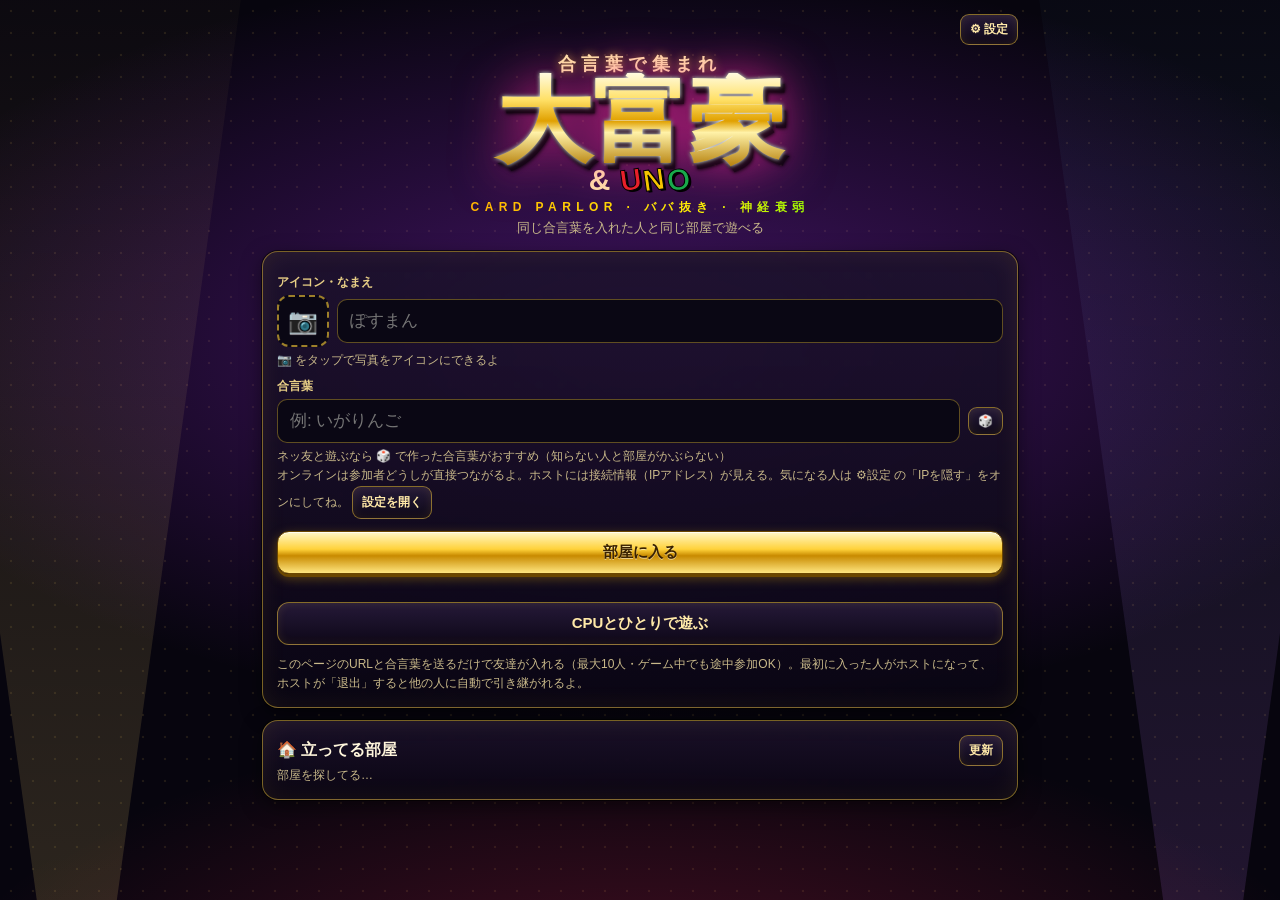
<file: daifugo/index.html>
<!DOCTYPE html>
<html lang="ja">
<head>
<meta charset="utf-8">
<meta http-equiv="Content-Security-Policy" content="default-src 'self'; script-src 'self'; style-src 'self' 'unsafe-inline'; img-src 'self' data: blob:; connect-src 'self' https://0.peerjs.com wss://0.peerjs.com; worker-src 'self'; manifest-src 'self'; object-src 'none'; base-uri 'none'; form-action 'none'">
<meta name="viewport" content="width=device-width, initial-scale=1, viewport-fit=cover">
<meta name="referrer" content="no-referrer">
<title>合言葉大富豪</title>
<meta name="description" content="合言葉で友達と遊べるブラウザ大富豪。UNO・ババ抜き・神経衰弱もあるよ。CPUとひとりでも、オンラインで最大みんなでも。">
<meta name="theme-color" content="#07050e">
<meta name="color-scheme" content="dark">
<meta property="og:type" content="website">
<meta property="og:site_name" content="合言葉大富豪">
<meta property="og:title" content="合言葉大富豪">
<meta property="og:description" content="合言葉で友達と遊べるブラウザ大富豪。UNO・ババ抜き・神経衰弱もあるよ。CPUとひとりでも、オンラインで最大みんなでも。">
<meta property="og:locale" content="ja_JP">
<meta property="og:url" content="https://posmanzzz.github.io/-tekitou/daifugo/">
<meta property="og:image" content="https://posmanzzz.github.io/-tekitou/daifugo/icons/icon-512.png">
<meta name="mobile-web-app-capable" content="yes">
<meta name="apple-mobile-web-app-capable" content="yes">
<meta name="apple-mobile-web-app-status-bar-style" content="black">
<meta name="apple-mobile-web-app-title" content="大富豪">
<link rel="manifest" href="manifest.webmanifest">
<link rel="icon" type="image/png" sizes="32x32" href="icons/favicon-32.png">
<link rel="icon" type="image/png" sizes="192x192" href="icons/icon-192.png">
<link rel="apple-touch-icon" href="icons/apple-touch-icon.png">
<link rel="stylesheet" href="app.css?v=3bffc000dcd5">
</head>
<body>
<div id="spots"><i></i><i></i></div>
<div id="app"></div>
<div id="fx"></div>
<div class="toast" id="toast" role="status" aria-live="polite"></div>
<div class="netbar" id="netbar" role="status" aria-live="polite" hidden></div>
<div class="chat" id="chat" role="dialog" aria-label="チャット" hidden><div class="inner">
  <div class="row"><b class="grow">💬 チャット</b><button class="small ghost" id="chatClose">閉じる</button></div>
  <div class="msgs" id="msgs"></div>
  <div class="stamps" id="stamps"></div>
  <form id="chatForm" class="row" autocomplete="off"><input id="chatIn" class="grow" maxlength="80" placeholder="メッセージ" aria-label="メッセージ" style="width:auto"><button aria-label="送信">送信</button></form>
</div></div>
<noscript><div style="padding:24px;color:#f5c542;font-family:serif">JavaScriptを有効にしてね。</div></noscript>
<script src="peerjs.min.js?v=3bffc000dcd5"></script>
<script src="app.js?v=3bffc000dcd5"></script>
<script src="pwa.js?v=3bffc000dcd5"></script>
</body>
</html>
</file>
<file: daifugo/app.css>
:root{--ink:#f6f2e6;--muted:#cfe0d2;--accent:#f5c542;--red:#d23b3b;--wood1:#8a4b1d;--wood2:#5a2e0e;--feltA:#4fae2c;--feltB:#1f6b1a;--feltC:#0f4610;--line:rgba(255,255,255,.18)}
*{box-sizing:border-box}
html,body{margin:0;height:100%;color:var(--ink);font-family:-apple-system,"Hiragino Sans","Noto Sans JP",sans-serif;-webkit-tap-highlight-color:transparent;overscroll-behavior:none}
body{background:radial-gradient(ellipse at 50% 55%,var(--feltA) 0%,var(--feltB) 55%,var(--feltC) 100%);background-attachment:fixed;transition:filter .6s}
body.revmode{--feltA:#b03a6a;--feltB:#6a1a40;--feltC:#2e0a1c;--accent:#ffd36e}
#app{max-width:560px;margin:0 auto;min-height:100%}
.page{padding:14px 12px 28px}
h1{font-size:22px;margin:6px 0 2px;letter-spacing:.05em;text-shadow:0 2px 0 rgba(0,0,0,.3)}
.sub{color:var(--muted);font-size:13px;margin-bottom:14px}
.panel{background:rgba(0,0,0,.25);border:2px solid rgba(245,197,66,.35);border-radius:14px;padding:14px;margin-bottom:12px;backdrop-filter:blur(2px)}
label{display:block;font-size:12px;color:var(--muted);margin:8px 0 4px}
input{width:100%;font-size:17px;padding:11px 12px;border-radius:10px;border:1px solid var(--line);background:rgba(0,0,0,.35);color:var(--ink);outline:none}
input:focus{border-color:var(--accent)}
button{font:inherit;font-size:15px;font-weight:700;border:0;border-radius:12px;padding:11px 14px;cursor:pointer;color:#3a2600;background:linear-gradient(#ffe08a,#f5b52e);box-shadow:0 3px 0 #a86f0c,0 4px 8px rgba(0,0,0,.3);transition:transform .08s}
button:active{transform:translateY(2px);box-shadow:0 1px 0 #a86f0c}
button.ghost{background:rgba(0,0,0,.25);color:var(--ink);border:1px solid var(--line);box-shadow:none}
button.small{font-size:12px;padding:6px 9px;border-radius:9px}
button.round{width:42px;height:42px;padding:0;border-radius:50%;font-size:18px;background:radial-gradient(circle at 35% 30%,#ffd76a,#e08a12);border:2px solid #7a3e08}
button:disabled{opacity:.4;cursor:default;transform:none}
.row{display:flex;gap:8px;align-items:center;flex-wrap:wrap}
.grow{flex:1}
.btnrow{display:flex;gap:8px;margin-top:12px}
.btnrow button{flex:1}
.err{color:#ffc4c4;font-size:13px;min-height:18px;margin-top:6px}
.note{color:var(--muted);font-size:12px;line-height:1.6}
.players{display:grid;grid-template-columns:repeat(auto-fill,minmax(120px,1fr));gap:6px}
.pl{background:rgba(0,0,0,.25);border:1px solid var(--line);border-radius:10px;padding:7px 9px;font-size:13px}
.pl.me{border-color:var(--accent)}
.pl .nm{font-weight:700;white-space:nowrap;overflow:hidden;text-overflow:ellipsis}
.pl .meta{color:var(--muted);font-size:11px;margin-top:3px}
.badge{display:inline-block;font-size:10px;padding:1px 6px;border-radius:99px;background:rgba(255,255,255,.18);margin-left:4px;vertical-align:middle;font-weight:700}
.badge.gold{background:var(--accent);color:#3a2600}
.badge.bad{background:#7a2b2b}
.code{font-size:20px;font-weight:800;letter-spacing:.08em;color:var(--accent);word-break:break-all}
.rank li{margin:8px 0;font-size:16px}
.hint{font-size:12px;color:#fff;text-align:center;min-height:16px;text-shadow:0 1px 2px #000}
.rules{display:grid;grid-template-columns:1fr 1fr;gap:6px}
.rule{display:flex;flex-direction:column;align-items:flex-start;text-align:left;background:rgba(0,0,0,.3);color:var(--ink);border:1px solid var(--line);box-shadow:none;font-size:13px;padding:8px 10px}
.rule small{font-weight:400;color:var(--muted);font-size:10px;margin-top:2px;line-height:1.3}
.rule.on{background:rgba(245,197,66,.22);border-color:var(--accent)}
.rule.on b::before{content:"✓ ";color:var(--accent)}
.rule:disabled{opacity:1}
.seg{display:flex;gap:4px;margin-top:6px}
.seg button{flex:1;font-size:13px;padding:7px}
.seg button:not(.on){background:rgba(0,0,0,.3);color:var(--ink);border:1px solid var(--line);box-shadow:none}
.toast{position:fixed;left:50%;bottom:26px;transform:translateX(-50%);background:#000d;color:#fff;padding:9px 14px;border-radius:10px;font-size:13px;opacity:0;transition:opacity .2s;pointer-events:none;z-index:30;max-width:90vw}
.toast.on{opacity:1}

/* ===== 卓 ===== */
.table{position:relative;height:100vh;height:100dvh;overflow:hidden;max-width:560px;margin:0 auto}
.tbar{position:absolute;left:10px;right:10px;top:10px;display:flex;gap:8px;align-items:flex-start;z-index:5}
.ticker{flex:1;background:rgba(0,0,0,.4);border:2px solid #c99a2e;border-radius:12px;padding:6px 10px;font-size:12px;line-height:1.5;min-height:44px;overflow:hidden}
.ticker div{white-space:nowrap;overflow:hidden;text-overflow:ellipsis}
.ticker div:last-child{font-size:14px;font-weight:700}
.ticker .rd{color:var(--accent);font-size:10px;font-weight:700}
.seat{position:absolute;transform:translate(-50%,0);width:86px;display:flex;flex-direction:column;align-items:center;z-index:2}
.plate{max-width:96px;min-width:70px;padding:3px 8px;border-radius:7px;text-align:center;font-weight:800;font-size:13px;white-space:nowrap;overflow:hidden;text-overflow:ellipsis;background:linear-gradient(#a85d24,var(--wood2));border:2px solid #3b1c06;box-shadow:inset 0 1px 0 rgba(255,255,255,.3),0 2px 4px rgba(0,0,0,.4);position:relative;z-index:3}
.avawrap{position:relative;width:62px;height:62px;margin-top:-2px}
.ava{position:relative;z-index:2;width:62px;height:62px;border-radius:6px;border:3px solid #6b3612;outline:2px solid #e9c27a;display:flex;align-items:center;justify-content:center;font-size:28px;font-weight:900;color:#fff;text-shadow:0 2px 3px rgba(0,0,0,.4)}
.fan{position:absolute;left:50%;bottom:4px;width:0;height:0;z-index:1}
.bk{position:absolute;left:-12px;bottom:0;width:24px;height:34px;border-radius:3px;border:1.5px solid #fff;background:repeating-linear-gradient(45deg,#2b55b8 0 3px,#4a78d8 3px 6px);transform-origin:50% 140%;box-shadow:0 1px 2px rgba(0,0,0,.4)}
.sstat{margin-top:4px;font-size:11px;font-weight:800;padding:1px 8px;border-radius:99px;background:rgba(0,0,0,.5);white-space:nowrap}
.sstat.pass{background:#555}.sstat.win{background:var(--accent);color:#3a2600}.sstat.lose{background:#7a2b2b}
.seat.turn .plate{background:linear-gradient(#ffe08a,#f5b52e);color:#3a2600;border-color:#a86f0c;animation:glow 1.1s ease-in-out infinite}
@keyframes glow{50%{box-shadow:0 0 14px 4px rgba(255,214,90,.8)}}
.seat.out{opacity:.55;filter:grayscale(.6)}
.title{position:absolute;top:-8px;right:-14px;z-index:4;font-size:9px;font-weight:800;padding:1px 5px;border-radius:6px;background:#222;border:1px solid #e9c27a}
.title.gold{background:var(--accent);color:#3a2600}
.field{position:absolute;left:8%;right:8%;display:flex;flex-direction:column;align-items:center;justify-content:center;gap:6px;z-index:1}
.fieldcards{display:flex;gap:4px;justify-content:center;flex-wrap:wrap;--cw:54px}
.fieldby{font-size:12px;color:#fff;text-shadow:0 1px 2px #000}
.tags{display:flex;gap:6px;flex-wrap:wrap;justify-content:center}
.tag{border-radius:6px;padding:2px 8px;font-weight:800;font-size:12px;background:#fff;color:var(--red)}
.tag.eb{color:#2b4fa3}.tag.lock{color:#1c7a4a}
.mebar{position:absolute;left:10px;right:10px;display:flex;align-items:flex-end;gap:8px;z-index:4}
.meinfo{display:flex;flex-direction:column;align-items:flex-start;gap:3px}
.meinfo .plate{min-width:0}
.mebtns{flex:1;display:flex;flex-direction:column;align-items:stretch;gap:5px}
.mebtns .bb{display:flex;gap:8px}
.mebtns button{flex:1;padding:10px}
.mebtns button.passbtn{background:linear-gradient(#e6e6e6,#a9a9a9);box-shadow:0 3px 0 #666;color:#222}
.hand{position:absolute;left:0;right:0;bottom:env(safe-area-inset-bottom,0px);z-index:3}
.hand.myturn::after{content:"";position:absolute;left:10%;right:10%;bottom:-30px;height:60px;border-radius:50%;background:radial-gradient(rgba(255,214,90,.55),transparent 70%);animation:pulse 1.4s ease-in-out infinite;pointer-events:none}
@keyframes pulse{50%{opacity:.35}}
.hand .card{position:absolute;left:0;top:0;transition:transform .16s ease;cursor:pointer;transform-origin:50% 100%}

/* ===== カード ===== */
.card{--cw:56px;width:var(--cw);height:calc(var(--cw)*1.42);font-size:calc(var(--cw)*.3);border-radius:calc(var(--cw)*.1);background:linear-gradient(160deg,#fff,#f1eee4);color:#151515;position:relative;box-shadow:0 2px 5px rgba(0,0,0,.45);border:1px solid #bbb;user-select:none;-webkit-user-select:none;font-family:Georgia,"Times New Roman",serif}
.card.red{color:var(--red)}
.card .ix{position:absolute;left:.18em;top:.12em;display:flex;flex-direction:column;align-items:center;line-height:.95}
.card .ix b{font-size:1.25em;font-weight:900;letter-spacing:-.04em}
.card .ix i{font-style:normal;font-size:1.05em}
.card .ix2{left:auto;top:auto;right:.18em;bottom:.12em;transform:rotate(180deg)}
.card .pip{position:absolute;inset:0;display:flex;align-items:center;justify-content:center;font-size:2.1em;padding-top:.3em}
.card .pip.face{font-size:1.9em;font-weight:900}
.card .pip.face span{font-size:.55em;margin-left:.05em}
.card.joker{background:linear-gradient(160deg,#fff,#f3e3ff);color:#7b2fb3}
.card.joker .pip{flex-direction:column;font-size:1.7em;padding:0}
.card.joker .pip small{font-size:.32em;font-weight:900;letter-spacing:.1em;font-family:-apple-system,sans-serif}
.card.sel{box-shadow:0 0 0 3px var(--accent),0 6px 14px rgba(0,0,0,.5)}
.card.dim{filter:brightness(.72) saturate(.7)}
.card.drop{animation:drop .35s cubic-bezier(.2,1.4,.4,1) both}
@keyframes drop{from{transform:translateY(80px) scale(.6) rotate(-14deg);opacity:0}to{transform:none;opacity:1}}
/* 配り：translate/opacity だけで動かし、終わったらアニメーションを外す（both だと終了後も1枚ずつレイヤーが残る） */
.hand .card.deal{animation:deal .4s ease-out backwards}
@keyframes deal{from{opacity:0;translate:0 -260px}to{opacity:1;translate:0 0}}

/* ===== メニュー ===== */
.sheet{position:fixed;inset:0;background:rgba(0,0,0,.55);z-index:20;display:flex;align-items:flex-end;justify-content:center}
.sheet .inner{width:100%;max-width:560px;max-height:85vh;overflow:auto;background:linear-gradient(#1f5d1a,#0f3a0d);border-top:3px solid #c99a2e;border-radius:18px 18px 0 0;padding:16px 14px 24px}

/* ===== 演出 ===== */
#fx{position:fixed;inset:0;pointer-events:none;z-index:15;overflow:hidden}
#app.shake{animation:shake .5s}
@keyframes shake{0%,100%{transform:none}20%{transform:translate(-8px,3px) rotate(-1deg)}40%{transform:translate(7px,-3px) rotate(1deg)}60%{transform:translate(-5px,2px)}80%{transform:translate(4px,-1px)}}
.banner{position:absolute;left:50%;top:42%;transform:translate(-50%,-50%);font-size:46px;font-weight:900;white-space:nowrap;letter-spacing:.06em;color:#fff;-webkit-text-stroke:2px rgba(0,0,0,.55);text-shadow:0 4px 0 rgba(0,0,0,.35),0 0 30px currentColor;animation:ban 1.4s cubic-bezier(.2,1.3,.4,1) both}
.banner.small{font-size:28px}
.banner.rev{color:#ff5c8a}.banner.eight{color:#7fd6ff}.banner.eb{color:#9fb6ff}.banner.lock{color:#7ff0b0}
.banner.finish{color:#ffd54a}.banner.foul{color:#ff7b7b}.banner.miyako{color:#d48bff}.banner.skip{color:#ffb36b}.banner.round{color:#fff}
@keyframes ban{0%{transform:translate(-50%,-50%) scale(.2);opacity:0}25%{transform:translate(-50%,-50%) scale(1.15);opacity:1}40%{transform:translate(-50%,-50%) scale(1)}80%{opacity:1}100%{transform:translate(-50%,-60%) scale(1.05);opacity:0}}
.slash{position:absolute;left:-10%;top:50%;width:120%;height:6px;background:linear-gradient(90deg,transparent,#fff,#7fd6ff,transparent);transform:rotate(-14deg) scaleX(0);transform-origin:left;animation:slash .45s ease-out forwards;box-shadow:0 0 18px #7fd6ff}
@keyframes slash{60%{transform:rotate(-14deg) scaleX(1);opacity:1}100%{transform:rotate(-14deg) scaleX(1);opacity:0}}
.conf{position:absolute;top:-20px;width:9px;height:14px;border-radius:2px;animation:fall var(--d) linear forwards}
@keyframes fall{to{transform:translate(var(--x),110vh) rotate(var(--r))}}
.flash{position:absolute;inset:0;background:#fff;animation:flash .45s ease-out forwards}
@keyframes flash{from{opacity:.55}to{opacity:0}}

/* ===== 追加: チャット・準備・ボンバー ===== */
.chat{position:fixed;inset:0;background:rgba(0,0,0,.45);z-index:25;display:flex;align-items:flex-end;justify-content:center}
.chat[hidden]{display:none}
.chat .inner{width:100%;max-width:560px;max-height:70vh;display:flex;flex-direction:column;gap:8px;background:linear-gradient(#1f5d1a,#0f3a0d);border-top:3px solid #c99a2e;border-radius:18px 18px 0 0;padding:14px 12px calc(14px + env(safe-area-inset-bottom))}
.msgs{flex:1;overflow:auto;min-height:120px;display:flex;flex-direction:column;gap:6px}
.msg{align-self:flex-start;max-width:85%;background:rgba(255,255,255,.12);border-radius:12px 12px 12px 3px;padding:6px 10px;font-size:14px}
.msg b{display:block;font-size:10px;color:var(--accent)}
.msg.mine{align-self:flex-end;background:rgba(245,197,66,.25);border-radius:12px 12px 3px 12px}
.stamps{display:flex;gap:5px;overflow-x:auto;padding-bottom:2px}
.stamps button{flex:none}
#chatBtn{position:relative}
.dot{position:absolute;top:-4px;right:-4px;background:#e23;color:#fff;font-size:10px;border-radius:99px;padding:1px 5px;font-weight:800;line-height:1.4}
.bubble{position:absolute;bottom:100%;left:50%;transform:translateX(-50%);margin-bottom:6px;background:#fff;color:#222;font-size:12px;font-weight:700;padding:5px 9px;border-radius:12px;white-space:nowrap;max-width:180px;overflow:hidden;text-overflow:ellipsis;z-index:9;box-shadow:0 3px 8px rgba(0,0,0,.4);animation:bub 4.5s ease forwards;pointer-events:none}
.bubble::after{content:"";position:absolute;top:100%;left:50%;margin-left:-6px;border:6px solid transparent;border-top-color:#fff}
@keyframes bub{0%{opacity:0;transform:translateX(-50%) translateY(6px) scale(.8)}6%{opacity:1;transform:translateX(-50%) scale(1)}85%{opacity:1}100%{opacity:0}}
.pl{position:relative}
.pl.ready{border-color:#6fd36f}
.pl .ok{color:#8ff08f;font-weight:700}
.mebar .bubble{left:60px}
.chatprev{cursor:pointer}
.seat.sm{transform:translate(-50%,0) scale(.78);transform-origin:50% 0}
.seat.xs{transform:translate(-50%,0) scale(.68);transform-origin:50% 0}
.seat.talk{z-index:8}
.sstat.think{background:#d26a1c}
.bombpick{display:grid;grid-template-columns:repeat(7,1fr);gap:4px;margin-bottom:4px}
.bombpick button{padding:6px 0;font-size:14px;background:#fff;color:#222;box-shadow:0 2px 0 #888;border-radius:8px;font-family:Georgia,serif;font-weight:900}
.bombpick button.on{background:#ff6a3d;color:#fff;box-shadow:0 2px 0 #9a2a10}

/* ===== 演出v3 ===== */
html,body,button,.card,.seat{touch-action:manipulation}
.table,.hand{-webkit-touch-callout:none;-webkit-user-select:none;user-select:none}
#app.shake2{animation:shake2 .6s}
@keyframes shake2{0%,100%{transform:none}10%{transform:translate(-14px,6px) rotate(-2deg)}25%{transform:translate(12px,-8px) rotate(2deg)}40%{transform:translate(-10px,4px)}55%{transform:translate(8px,-4px) rotate(1deg)}75%{transform:translate(-4px,2px)}}
.spark{position:fixed;border-radius:50%;pointer-events:none;z-index:16}
.ring{position:fixed;border:4px solid #fff;border-radius:50%;transform:translate(-50%,-50%);pointer-events:none;z-index:16}
.fxghost{position:fixed;display:flex;gap:4px;transform:translate(-50%,-50%);pointer-events:none;z-index:14}
.fxghost .card{--cw:54px}
.boom{position:fixed;font-size:60px;pointer-events:none;z-index:17}
.flyback{position:fixed;width:26px;height:36px;border-radius:4px;border:2px solid #fff;background:repeating-linear-gradient(45deg,#2b55b8 0 3px,#4a78d8 3px 6px);pointer-events:none;z-index:16;box-shadow:0 3px 8px rgba(0,0,0,.4)}
.floattxt{position:fixed;font-size:18px;font-weight:900;color:#fff;-webkit-text-stroke:1px rgba(0,0,0,.6);text-shadow:0 2px 4px rgba(0,0,0,.5);white-space:nowrap;pointer-events:none;z-index:16}
.floattxt.pass{color:#ddd;font-size:16px}
.floattxt.win{color:#ffd54a;font-size:22px}
.banner.myturn{color:#ffe36a;font-size:40px}
.ribbon{position:absolute;left:50%;transform:translateX(-50%);z-index:5;background:linear-gradient(90deg,#ff9a1f,#ffd54a,#ff9a1f);color:#3a2000;font-weight:900;font-size:13px;padding:3px 16px;border-radius:99px;box-shadow:0 2px 10px rgba(255,180,40,.7);animation:rib 1s ease-in-out infinite;pointer-events:none;white-space:nowrap}
@keyframes rib{50%{transform:translateX(-50%) scale(1.08)}}
.table.myturn #play:not(:disabled){animation:btnp 1s ease-in-out infinite}
@keyframes btnp{50%{box-shadow:0 3px 0 #a86f0c,0 0 18px 4px rgba(255,214,90,.8)}}

/* ===== アイコン画像 ===== */
.ava.img{background-size:cover;background-position:center;background-color:#333}
.miniava{display:inline-block;vertical-align:middle;margin-right:5px;flex:none}
.miniava .ava{width:100%;height:100%;border-width:2px;outline-width:1px;font-size:60%;border-radius:6px}
.rank li{display:flex;align-items:center;gap:4px}
.avpick{flex:none;width:52px;height:52px;padding:0;border-radius:12px;font-size:24px;background:rgba(0,0,0,.35);border:2px dashed rgba(255,255,255,.4);box-shadow:none;overflow:hidden}
.avpick span{display:block;width:100%;height:100%;background-size:cover;background-position:center}
.pl .nm{display:flex;align-items:center}

.netbar{position:fixed;top:8px;left:50%;transform:translateX(-50%);z-index:40;background:#c2410c;color:#fff;font-size:13px;font-weight:800;padding:6px 14px;border-radius:99px;box-shadow:0 3px 10px rgba(0,0,0,.4);animation:rib 1s ease-in-out infinite}
.netbar[hidden]{display:none}

/* ===== 全画面演出 v4 ===== */
body.ebmode{--feltA:#5566ff;--feltB:#1d2672;--feltC:#0a0d30;--accent:#bcd0ff}
body.revmode.ebmode{--feltA:#8a55c8;--feltB:#3a1d6a;--feltC:#160a2e}
.wm{position:absolute;inset:0;display:flex;align-items:center;justify-content:center;text-align:center;line-height:.9;font-size:120px;font-weight:900;color:rgba(255,255,255,.07);transform:rotate(-14deg);pointer-events:none;z-index:0;white-space:nowrap;animation:wmPulse 2.4s ease-in-out infinite}
.wm.rev{transform:rotate(180deg) rotate(-14deg)}
.wm.eb{font-size:100px;color:rgba(190,205,255,.09)}
.wm.lock{font-size:90px;top:auto;bottom:22%;height:auto;color:rgba(255,255,255,.08)}
.wm.lock.red{color:rgba(255,110,110,.12)}
@keyframes wmPulse{50%{opacity:.55}}
.cutin{position:fixed;inset:0;pointer-events:none;z-index:18;overflow:hidden;--b1:#fff;--b2:#888;--lc:rgba(255,255,255,.35)}
.cutin .lines{position:absolute;left:50%;top:50%;width:250vmax;height:250vmax;margin:-125vmax 0 0 -125vmax;background:repeating-conic-gradient(from 0deg,transparent 0deg 3.2deg,var(--lc) 3.2deg 4deg);-webkit-mask:radial-gradient(circle,transparent 14%,#000 32%);mask:radial-gradient(circle,transparent 14%,#000 32%);animation:ciLines var(--d,1.3s) linear forwards}
.cutin .band{position:absolute;left:-15%;right:-15%;top:50%;height:150px;margin-top:-75px;background:linear-gradient(90deg,var(--b2),var(--b1) 30%,var(--b1) 70%,var(--b2));box-shadow:0 0 50px var(--b1),0 0 0 4px rgba(255,255,255,.7) inset;display:flex;flex-direction:column;align-items:center;justify-content:center;transform:skewY(-9deg) translateX(-110%);animation:ciBand var(--d,1.3s) cubic-bezier(.2,.9,.2,1) forwards}
@keyframes ciBand{0%{transform:skewY(-9deg) translateX(-110%)}16%{transform:skewY(-9deg) translateX(0)}80%{transform:skewY(-9deg) translateX(3%)}100%{transform:skewY(-9deg) translateX(120%)}}
.cutin .ttl{font-size:min(66px,15vw);font-weight:900;color:#fff;-webkit-text-stroke:3px rgba(0,0,0,.55);text-shadow:5px 5px 0 rgba(0,0,0,.35);letter-spacing:.04em;white-space:nowrap;transform:skewY(9deg);animation:ciTxt var(--d,1.3s) ease forwards}
.cutin .ttl.long{font-size:min(54px,12vw)}
@keyframes ciTxt{0%,12%{transform:skewY(9deg) scale(2.4);opacity:0}24%{transform:skewY(9deg) scale(.94);opacity:1}31%{transform:skewY(9deg) scale(1.06)}38%,100%{transform:skewY(9deg) scale(1)}}
.cutin .sub{font-size:15px;font-weight:800;color:#fff;transform:skewY(9deg);margin-top:4px;text-shadow:0 2px 3px rgba(0,0,0,.5);white-space:nowrap}
.k-rev{--b1:#ff2a6a;--b2:#5a0030;--lc:rgba(255,90,150,.45)}
.k-eight{--b1:#1fb6ff;--b2:#062a6a;--lc:rgba(120,210,255,.45)}
.k-eb{--b1:#6a7bff;--b2:#15155a;--lc:rgba(160,175,255,.45)}
.k-lock{--b1:#3fcf7f;--b2:#08401f;--lc:rgba(160,255,200,.4)}
.k-lockr{--b1:#ff4a4a;--b2:#4a0808;--lc:rgba(255,150,150,.4)}
.k-skip{--b1:#ff9a1f;--b2:#5a2400;--lc:rgba(255,200,120,.45)}
.k-seven{--b1:#ffcc33;--b2:#b4366a;--lc:rgba(255,230,140,.45)}
.k-bomb{--b1:#ff5a1f;--b2:#2a0600;--lc:rgba(255,150,60,.55)}
.k-win{--b1:#ffd23a;--b2:#8a5a00;--lc:rgba(255,225,120,.6)}
.k-win .ttl{color:#fff6c2;text-shadow:0 0 18px #fff3a0,5px 5px 0 rgba(120,70,0,.5)}
.k-silver{--b1:#d8dee6;--b2:#555e68;--lc:rgba(230,235,245,.45)}
.k-bronze{--b1:#d9894a;--b2:#5a2c0a;--lc:rgba(240,180,130,.4)}
.k-dark{--b1:#4a4a4a;--b2:#0a0a0a;--lc:rgba(160,160,160,.3)}
.k-round{--b1:#2d8a3a;--b2:#0a2a10;--lc:rgba(255,255,255,.22)}
.bigslash{position:fixed;left:-20%;top:50%;width:140%;height:10px;background:linear-gradient(90deg,transparent,#fff 20%,#9be7ff 50%,#fff 80%,transparent);box-shadow:0 0 30px #7fd6ff,0 0 60px #7fd6ff;transform-origin:left center;transform:rotate(-28deg) scaleX(0);z-index:19;pointer-events:none;animation:bslash .5s ease-out forwards}
.bigslash.b{transform:rotate(22deg) scaleX(0);animation-name:bslash2;top:46%}
@keyframes bslash{50%{transform:rotate(-28deg) scaleX(1);opacity:1}100%{transform:rotate(-28deg) scaleX(1);opacity:0;height:2px}}
@keyframes bslash2{50%{transform:rotate(22deg) scaleX(1);opacity:1}100%{transform:rotate(22deg) scaleX(1);opacity:0;height:2px}}
.rays{position:fixed;left:50%;top:45%;width:220vmax;height:220vmax;transform:translate(-50%,-50%);background:repeating-conic-gradient(var(--rc) 0deg 7deg,transparent 7deg 18deg);-webkit-mask:radial-gradient(circle,#000 5%,transparent 45%);mask:radial-gradient(circle,#000 5%,transparent 45%);z-index:13;pointer-events:none;mix-blend-mode:screen}
.rainitem{position:fixed;top:0;z-index:17;pointer-events:none}
.crown{position:fixed;font-size:46px;z-index:19;pointer-events:none;filter:drop-shadow(0 0 10px #ffd54a)}
.swipe{position:fixed;inset:0;z-index:16;pointer-events:none;background:repeating-linear-gradient(90deg,transparent 0 40px,rgba(255,180,80,.35) 40px 46px,transparent 46px 90px),linear-gradient(90deg,transparent,rgba(255,160,40,.35),transparent)}
.chainbar{position:fixed;left:-10%;right:-10%;top:40%;font-size:34px;letter-spacing:-6px;text-align:center;white-space:nowrap;z-index:17;pointer-events:none;filter:drop-shadow(0 3px 4px rgba(0,0,0,.6))}
.chainbar.r{top:55%}
.lightning{position:fixed;inset:0;z-index:17;pointer-events:none;background:linear-gradient(115deg,transparent 46%,#fff 47%,#ffd0e0 48%,transparent 49%),linear-gradient(70deg,transparent 60%,#fff 61%,transparent 62%);animation:ltn .8s steps(2) forwards}
@keyframes ltn{0%,40%{opacity:1}20%,60%{opacity:0}100%{opacity:0}}
.smoke{position:fixed;inset:0;z-index:15;pointer-events:none;background:radial-gradient(circle at 50% 50%,rgba(60,40,30,.75),rgba(30,20,10,.35) 40%,transparent 70%);animation:smoke 1.5s ease-out forwards}
@keyframes smoke{0%{opacity:0;transform:scale(.5)}20%{opacity:1}100%{opacity:0;transform:scale(1.6)}}

/* ===== ドパガキ ===== */
.onoma{position:fixed;z-index:19;pointer-events:none;font-weight:900;white-space:nowrap;font-family:"Hiragino Mincho ProN","Yu Mincho",serif;font-style:italic;-webkit-text-stroke:3px #000;paint-order:stroke fill;text-shadow:4px 4px 0 rgba(0,0,0,.5)}
.strobe{position:fixed;inset:0;z-index:12;pointer-events:none;mix-blend-mode:overlay;background:linear-gradient(135deg,#ff004c,#ffb700,#44ff00,#00e5ff,#7a00ff,#ff00c8)}
.stamp{position:fixed;left:50%;top:50%;z-index:21;pointer-events:none;font-size:min(92px,22vw);font-weight:900;font-family:"Hiragino Mincho ProN","Yu Mincho",serif;padding:6px 26px;border:10px double;border-radius:20px;background:rgba(255,255,255,.88);white-space:nowrap;box-shadow:0 0 0 6px rgba(255,255,255,.6),0 10px 30px rgba(0,0,0,.5)}
.praise{position:fixed;z-index:19;pointer-events:none;font-size:40px;font-weight:900;font-style:italic;white-space:nowrap;background:linear-gradient(90deg,#ff004c,#ffb700,#44ff00,#00e5ff,#a64dff);-webkit-background-clip:text;background-clip:text;color:transparent;-webkit-text-stroke:2px #fff;filter:drop-shadow(0 3px 0 #000) drop-shadow(0 0 12px rgba(255,255,255,.7))}
.praise.big{font-size:54px}
.combo{position:fixed;z-index:19;pointer-events:none;color:#fff;font-weight:900;font-style:italic;font-size:18px;-webkit-text-stroke:1px #000;text-shadow:0 0 10px #ff9a1f}
.combo b{font-size:38px;color:#ffd54a}
.alarm{position:fixed;inset:0;z-index:16;pointer-events:none;box-shadow:inset 0 0 0 10px #ff1a3a,inset 0 0 90px rgba(255,0,40,.65);animation:alarm .3s steps(2) infinite}
@keyframes alarm{50%{opacity:.15}}
.k-joker{--b1:#a64dff;--b2:#ff00c8;--lc:rgba(255,160,255,.55)}
.k-reach{--b1:#ff1a3a;--b2:#3a0008;--lc:rgba(255,80,100,.55)}

/* ===== パチンコ風漢字 ===== */
.kanji{position:fixed;z-index:20;pointer-events:none;font-family:"Hiragino Mincho ProN","Yu Mincho","Noto Serif JP",serif;font-weight:900;line-height:1;white-space:nowrap;letter-spacing:-.02em}
.kanji span{position:relative;display:block;-webkit-background-clip:text;background-clip:text;color:transparent;-webkit-text-stroke:0;filter:drop-shadow(0 0 2px #fff) drop-shadow(0 0 3px #fff) drop-shadow(0 0 1px #000) drop-shadow(4px 6px 0 rgba(0,0,0,.65)) drop-shadow(0 0 18px var(--glow))}
.kanji .kback{position:absolute;left:50%;top:50%;width:260%;height:260%;transform:translate(-50%,-50%);background:radial-gradient(circle,var(--glow) 0%,transparent 60%);opacity:.55;z-index:-1}
.kanji.k-red{--glow:#ff1a1a}.kanji.k-red span{background-image:linear-gradient(180deg,#fff 0%,#ffd0d0 18%,#ff2a2a 45%,#a00000 70%,#ff6a3a 100%)}
.kanji.k-gold{--glow:#ffc400}.kanji.k-gold span{background-image:linear-gradient(180deg,#fffbe0 0%,#ffe066 25%,#e0a000 50%,#fff2a8 62%,#b07800 100%)}
.kanji.k-blue{--glow:#2ab0ff}.kanji.k-blue span{background-image:linear-gradient(180deg,#fff 0%,#c8f0ff 25%,#22a0ff 55%,#06308a 100%)}
.kanji.k-green{--glow:#22e07a}.kanji.k-green span{background-image:linear-gradient(180deg,#fff 0%,#c8ffe0 25%,#10b860 55%,#04401e 100%)}
.kanji.k-dark{--glow:#8a00ff}.kanji.k-dark span{background-image:linear-gradient(180deg,#e8e8e8 0%,#888 40%,#222 70%,#555 100%)}
.kanji.k-rainbow{--glow:#ff00c8}.kanji.k-rainbow span{background-image:linear-gradient(90deg,#ff004c,#ffb700,#fff200,#44ff00,#00e5ff,#7a00ff,#ff00c8,#ff004c);background-size:200% 100%;animation:kRain .6s linear infinite}
@keyframes kRain{to{background-position:200% 0}}

/* =====================================================================
   THEME: ドパガキ・パーラー（UIと演出の統一）
   ===================================================================== */
:root{--ink:#fff6dc;--muted:#c9b98a;--accent:#ffd23a;--gold1:#fff6c0;--gold2:#ffd23a;--gold3:#b07800;--g1:rgba(150,40,220,.42);--g2:rgba(255,40,90,.28);--line:rgba(255,210,58,.28);
  --mincho:"Hiragino Mincho ProN","Yu Mincho","Noto Serif JP",serif}
body.revmode{--g1:rgba(255,30,120,.6);--g2:rgba(255,120,40,.35);--accent:#ffd23a}
body.ebmode{--g1:rgba(60,100,255,.6);--g2:rgba(0,220,255,.3);--accent:#ffd23a}
body.revmode.ebmode{--g1:rgba(170,60,255,.6);--g2:rgba(255,60,200,.35)}
body.lockmode{--g2:rgba(40,230,120,.35)}
html,body{background:#07050e}
body{background:radial-gradient(ellipse 90% 60% at 50% 38%,var(--g1),transparent 70%),radial-gradient(ellipse 80% 50% at 50% 115%,var(--g2),transparent 70%),#07050e;background-attachment:fixed}
body::before{content:"";position:fixed;inset:0;pointer-events:none;z-index:0;background-image:radial-gradient(rgba(255,215,90,.16) 1px,transparent 1.6px);background-size:22px 22px;-webkit-mask:radial-gradient(ellipse at 50% 45%,transparent 25%,#000 85%);mask:radial-gradient(ellipse at 50% 45%,transparent 25%,#000 85%)}
#app{position:relative;z-index:1}
/* 金文字（見出し・ロゴ・カットイン・バナーで共通） */
h1,.logo b,.cutin .ttl,.banner,.code{font-family:var(--mincho);font-weight:900}
h1{font-size:26px;color:transparent;background:linear-gradient(180deg,#fffbe0,#ffe066 35%,#d99a00 55%,#fff2a8 70%,#b07800);-webkit-background-clip:text;background-clip:text;filter:drop-shadow(0 0 1px #000) drop-shadow(2px 3px 0 rgba(0,0,0,.6)) drop-shadow(0 0 10px rgba(255,190,0,.45));text-shadow:none}
.logo{text-align:center;margin:10px 0 6px;line-height:1}
.logo small{display:block;font-family:var(--mincho);font-weight:900;font-size:18px;color:#ffe9a8;letter-spacing:.3em;text-shadow:0 0 10px rgba(255,200,60,.7)}
.logo b{display:block;font-size:min(96px,24vw);color:transparent;background:linear-gradient(180deg,#fffbe0 0%,#ffe066 28%,#e0a000 50%,#fff2a8 62%,#b07800 100%);-webkit-background-clip:text;background-clip:text;filter:drop-shadow(0 0 2px #fff) drop-shadow(0 0 1px #000) drop-shadow(4px 6px 0 rgba(0,0,0,.7)) drop-shadow(0 0 24px rgba(255,40,160,.7));animation:logoGlow 2.4s ease-in-out infinite}
.logo em{display:block;font-style:normal;font-weight:900;letter-spacing:.45em;font-size:12px;margin-top:6px;color:transparent;background:linear-gradient(90deg,#ff004c,#ffb700,#fff200,#44ff00,#00e5ff,#7a00ff,#ff00c8,#ff004c);background-size:200% 100%;-webkit-background-clip:text;background-clip:text;animation:kRain 2s linear infinite}
@keyframes logoGlow{50%{filter:drop-shadow(0 0 2px #fff) drop-shadow(0 0 1px #000) drop-shadow(4px 6px 0 rgba(0,0,0,.7)) drop-shadow(0 0 34px rgba(0,200,255,.8))}}
.sub,.note{color:var(--muted)}
.code{color:transparent;background:linear-gradient(180deg,#fffbe0,#ffd23a 55%,#b07800);-webkit-background-clip:text;background-clip:text}
/* パネル・入力 */
.panel{background:linear-gradient(180deg,rgba(28,18,44,.88),rgba(10,6,20,.9));border:1px solid rgba(255,210,58,.45);box-shadow:0 0 0 1px rgba(0,0,0,.6),inset 0 0 24px rgba(255,200,60,.08),0 6px 20px rgba(0,0,0,.5);border-radius:16px}
input{background:#0a0714;border:1px solid rgba(255,210,58,.35);color:#fff6dc}
input:focus{border-color:#ffd23a;box-shadow:0 0 0 3px rgba(255,210,58,.25),0 0 14px rgba(255,210,58,.4)}
label{color:#e8cf86;font-weight:700}
/* ボタン：金メタル／黒ガラス／銀クローム／赤い「出す」 */
button{color:#3a2200;background:linear-gradient(180deg,#fff7c8 0%,#ffd23a 42%,#c88a00 58%,#ffe680 100%);border:1px solid #6b4700;box-shadow:inset 0 1px 0 rgba(255,255,255,.8),0 3px 0 #6b4700,0 4px 12px rgba(255,190,0,.35);text-shadow:0 1px 0 rgba(255,255,255,.5)}
button:active{box-shadow:inset 0 1px 0 rgba(255,255,255,.6),0 1px 0 #6b4700}
button.ghost{background:linear-gradient(180deg,rgba(40,28,60,.9),rgba(14,8,24,.9));color:#ffe9a8;border:1px solid rgba(255,210,58,.5);box-shadow:inset 0 0 10px rgba(255,210,58,.1);text-shadow:none}
button.round{background:radial-gradient(circle at 35% 30%,#3a2c4c,#0b0614);border:2px solid #ffd23a;color:#ffe9a8;box-shadow:0 0 10px rgba(255,210,58,.45),inset 0 0 8px rgba(255,210,58,.25);text-shadow:none}
.mebtns button.passbtn{background:linear-gradient(180deg,#ffffff,#c9ced6 45%,#8a9099 55%,#e6e9ee);color:#1a1a1a;border:1px solid #444;box-shadow:inset 0 1px 0 #fff,0 3px 0 #444}
#play{color:#fff;font-family:var(--mincho);font-weight:900;font-size:17px;letter-spacing:.08em;background:linear-gradient(180deg,#ffb0b0 0%,#ff2a3a 40%,#b00018 60%,#ff5a5a 100%);border:2px solid #ffd23a;box-shadow:inset 0 1px 0 rgba(255,255,255,.7),0 3px 0 #6b0010,0 0 16px rgba(255,40,60,.6);text-shadow:0 2px 2px rgba(0,0,0,.5)}
#play:disabled{filter:grayscale(.85) brightness(.6);box-shadow:none}
.table.myturn #play:not(:disabled){animation:playPulse .9s ease-in-out infinite}
@keyframes playPulse{50%{box-shadow:inset 0 1px 0 rgba(255,255,255,.7),0 3px 0 #6b0010,0 0 34px 8px rgba(255,60,80,.9);transform:scale(1.04)}}
.seg button:not(.on),.rule{background:linear-gradient(180deg,rgba(40,28,60,.9),rgba(14,8,24,.9));color:#ffe9a8;border:1px solid rgba(255,210,58,.3);box-shadow:none;text-shadow:none}
.rule.on{background:linear-gradient(180deg,rgba(120,80,0,.55),rgba(50,30,0,.6));border-color:#ffd23a;box-shadow:0 0 12px rgba(255,210,58,.45),inset 0 0 10px rgba(255,210,58,.2)}
.rule small{color:#c9b98a}
.pl{background:linear-gradient(180deg,rgba(40,28,60,.85),rgba(14,8,24,.85));border:1px solid rgba(255,210,58,.3)}
.pl.me{border-color:#ffd23a;box-shadow:0 0 10px rgba(255,210,58,.4)}
.pl.ready{border-color:#44ff88;box-shadow:0 0 10px rgba(68,255,136,.35)}
.badge{background:rgba(255,255,255,.12);color:#ffe9a8}
.badge.gold{background:linear-gradient(180deg,#fff7c8,#ffd23a 50%,#c88a00);color:#3a2200}
.badge.bad{background:linear-gradient(180deg,#7a2b6a,#3a0a30);color:#ffc2e8}
.rank li{font-family:var(--mincho);font-weight:900;font-size:18px}
.rank li:first-child{font-size:22px;color:#ffe066;text-shadow:0 0 12px rgba(255,200,0,.7)}
/* 卓：金のLED枠（自分の番は虹LED） */
/* ログ＝LED電光掲示板 */
.ticker{background:linear-gradient(180deg,#0b0712,#120a1c);border:2px solid #ffd23a;box-shadow:0 0 12px rgba(255,210,58,.35),inset 0 0 14px rgba(255,120,0,.15)}
.ticker div{color:#ffb347;text-shadow:0 0 6px rgba(255,150,40,.8)}
.ticker div:last-child{color:#ffe066}
.ticker .rd{color:#ff5ac8;text-shadow:0 0 6px rgba(255,80,200,.8)}
/* 場＝液晶 */
.field{padding:12px 10px;border-radius:18px;min-height:140px;background:radial-gradient(ellipse at 50% 40%,rgba(40,120,255,.28),rgba(8,10,40,.75) 70%);border:2px solid rgba(120,200,255,.45);box-shadow:inset 0 0 30px rgba(60,160,255,.35),0 0 18px rgba(60,160,255,.25)}
.field::after{content:"";position:absolute;inset:0;border-radius:16px;pointer-events:none;background:repeating-linear-gradient(0deg,rgba(255,255,255,.035) 0 1px,transparent 1px 3px)}
.fieldby{color:#bfe6ff;text-shadow:0 0 6px rgba(80,180,255,.9)}
/* 席：黒×金プレート、金縁アイコン、赤金カード裏 */
.plate{background:linear-gradient(180deg,#2a1e3a,#0c0714);border:2px solid #ffd23a;color:#ffe9a8;box-shadow:0 0 8px rgba(255,210,58,.4),inset 0 1px 0 rgba(255,255,255,.15)}
.seat.turn .plate{background:linear-gradient(180deg,#ff5a6a,#b0001a);color:#fff;border-color:#fff2a8;animation:turnGlow .8s ease-in-out infinite}
@keyframes turnGlow{50%{box-shadow:0 0 18px 6px rgba(255,60,80,.9),0 0 30px rgba(255,210,58,.6)}}
.ava{border:3px solid #ffd23a;outline:2px solid #6b4700;box-shadow:0 0 12px rgba(255,210,58,.45)}
.seat.turn .ava{outline-color:#ff2a3a;box-shadow:0 0 18px rgba(255,60,80,.9)}
.bk,.mini,.flyback{border-color:#ffe066 !important;background:repeating-linear-gradient(45deg,#b0001a 0 3px,#e8102a 3px 6px) !important}
.sstat{background:linear-gradient(180deg,#2a1e3a,#0c0714);border:1px solid rgba(255,210,58,.5);color:#ffe9a8}
.sstat.win{background:linear-gradient(180deg,#fff7c8,#ffd23a 50%,#c88a00);color:#3a2200;border-color:#6b4700}
.sstat.pass{background:#2a2a30;color:#aaa}
.title{background:linear-gradient(180deg,#2a1e3a,#0c0714);border-color:#ffd23a;color:#ffe066;font-family:var(--mincho)}
.title.gold{background:linear-gradient(180deg,#fff7c8,#ffd23a 50%,#c88a00);color:#3a2200}
/* 手札・リボン・ヒント */
.card.sel{box-shadow:0 0 0 3px #ffd23a,0 0 18px 4px rgba(255,60,80,.7),0 6px 14px rgba(0,0,0,.5)}
.card.joker{border:2px solid transparent;background:linear-gradient(160deg,#fff,#f3e3ff) padding-box,linear-gradient(90deg,#ff004c,#ffb700,#44ff00,#00e5ff,#7a00ff) border-box}
.card.dim{filter:brightness(.55) saturate(.6)}
.ribbon{background:none;color:#fff;font-family:var(--mincho);font-size:15px;-webkit-text-stroke:.5px #000;text-shadow:0 1px 2px #000;animation:rib 1s ease-in-out infinite;box-shadow:0 0 16px rgba(255,255,255,.6);overflow:hidden;isolation:isolate}
/* 虹色の帯は ::before を transform で流す（background-position を動かさない）。幅400%＝虹2周分、-50%動かすと元と同じ1周ぶん流れる */
.ribbon::before{content:"";position:absolute;left:0;top:0;bottom:0;width:400%;z-index:-1;background:linear-gradient(90deg,#ff004c,#ffb700,#fff200,#44ff00,#00e5ff,#7a00ff,#ff00c8,#ff004c) 0 0/50% 100%;animation:ribSlide 1.5s linear infinite}
@keyframes ribSlide{to{transform:translateX(-50%)}}
.hint{color:#ffe9a8;text-shadow:0 0 6px rgba(255,200,60,.7),0 1px 2px #000}
.hand.myturn::after{background:radial-gradient(rgba(255,60,120,.5),transparent 70%)}
/* 透かし文字も明朝に */
.wm{font-family:var(--mincho)}
/* バナー・カットインの文字を漢字演出と同じ質感に */
.banner{color:transparent !important;background:linear-gradient(180deg,#fffbe0,#ffe066 30%,#e0a000 52%,#fff2a8 66%,#b07800);-webkit-background-clip:text;background-clip:text;-webkit-text-stroke:0;text-shadow:none;filter:drop-shadow(0 0 2px #fff) drop-shadow(0 0 1px #000) drop-shadow(3px 5px 0 rgba(0,0,0,.6)) drop-shadow(0 0 16px rgba(255,180,0,.7))}
.banner.rev,.banner.foul{background-image:linear-gradient(180deg,#fff,#ffd0e0 25%,#ff2a6a 55%,#8a0030)}
.banner.eight,.banner.eb{background-image:linear-gradient(180deg,#fff,#c8f0ff 25%,#22a0ff 55%,#06308a)}
.banner.myturn{background-image:linear-gradient(90deg,#ff004c,#ffb700,#fff200,#44ff00,#00e5ff,#7a00ff,#ff00c8,#ff004c);background-size:200% 100%;animation:ban 1.4s cubic-bezier(.2,1.3,.4,1) both}
.cutin .ttl{color:transparent;-webkit-text-stroke:0;text-shadow:none;background:linear-gradient(180deg,#ffffff 0%,#fffbe0 30%,#ffe066 55%,#fff6c0 75%,#ffd23a 100%);-webkit-background-clip:text;background-clip:text;filter:drop-shadow(0 0 1px #000) drop-shadow(0 0 2px #000) drop-shadow(4px 5px 0 rgba(0,0,0,.55))}
.cutin .band{border-top:3px solid #ffd23a;border-bottom:3px solid #ffd23a}
.cutin .sub{font-family:var(--mincho)}
/* シート・トースト */
.sheet .inner,.chat .inner{background:linear-gradient(180deg,#1c1230,#0a0614);border-top:3px solid #ffd23a;box-shadow:0 -6px 24px rgba(255,200,60,.25)}
.msg{background:rgba(255,255,255,.08);border:1px solid rgba(255,210,58,.2)}
.msg.mine{background:rgba(255,210,58,.18)}
.toast{background:linear-gradient(180deg,#2a1e3a,#0c0714);border:1px solid #ffd23a;color:#ffe9a8;box-shadow:0 0 14px rgba(255,210,58,.4)}
.bombpick button{background:linear-gradient(180deg,#fff,#e6e6e6);border:1px solid #888}
.bombpick button.on{background:linear-gradient(180deg,#ffb0b0,#ff2a3a 50%,#b00018);color:#fff;border-color:#ffd23a}
.avpick{border:2px dashed rgba(255,210,58,.6);background:#0a0714}

/* ===== 軽量化（GPUで合成できる transform / opacity だけを動かす） ===== */
#pfx{position:fixed;inset:0;z-index:17;pointer-events:none}
.ov{position:fixed;inset:0;pointer-events:none;z-index:16;will-change:opacity,transform}
.ov-white{background:#fff}
.ov-red{background:linear-gradient(90deg,rgba(255,0,80,.9),transparent 30%,transparent 70%,rgba(255,0,80,.9))}
.ov-cyan{background:linear-gradient(90deg,rgba(0,240,255,.9),transparent 30%,transparent 70%,rgba(0,240,255,.9))}
.ov-rainbow{background:linear-gradient(135deg,#ff004c,#ffb700,#44ff00,#00e5ff,#7a00ff,#ff00c8)}
.ov-mag{background:radial-gradient(circle,#fff 0%,#ff2a8a 40%,#5a0040 100%)}
.ov-dark{background:radial-gradient(circle,rgba(30,30,40,.6),rgba(0,0,0,.92))}
.strobe{display:none}
/* カットイン：背景の暗転はopacityで */
.cutin{animation:none !important;background:none !important}
.cutin .cdim{position:absolute;inset:0;background:rgba(0,0,0,.5);animation:ciDim var(--d,1.3s) ease forwards;will-change:opacity}
@keyframes ciDim{0%{opacity:0}12%,80%{opacity:1}100%{opacity:0}}
.cutin .lines{will-change:transform,opacity}
.cutin .band,.cutin .ttl{will-change:transform}
.k-joker .band,.k-win .band{animation-name:ciBand !important;animation-duration:var(--d,1.3s) !important;animation-iteration-count:1 !important}
/* 文字の光彩は静止させ、動きは transform / opacity だけ */
.kanji,.banner,.praise,.floattxt,.combo,.stamp,.crown{will-change:transform,opacity}
.kanji.k-rainbow span{animation:none;background-size:100% 100%}
.banner.myturn{animation:ban 1.4s cubic-bezier(.2,1.3,.4,1) both !important;background-size:100% 100%}
.logo b{animation:none}
.rays{mix-blend-mode:normal;width:160vmax;height:160vmax;will-change:transform,opacity;opacity:.85}
.alarm{animation:alarmO .3s steps(2) infinite;will-change:opacity}
@keyframes alarmO{50%{opacity:.15}}
.wm{will-change:opacity}
.smoke{will-change:transform,opacity}

/* ===== 軽量化2：画面サイズを超える要素を作らない（オーバードロー削減） ===== */
body::before{display:none}
body{background:radial-gradient(ellipse 90% 60% at 50% 38%,var(--g1),transparent 70%),radial-gradient(ellipse 80% 50% at 50% 115%,var(--g2),transparent 70%),radial-gradient(rgba(255,215,90,.10) 1px,transparent 1.6px) 0 0/22px 22px,#07050e}
.cutin .lines{left:0;top:0;width:100%;height:100%;margin:0;background:repeating-conic-gradient(from 0deg at 50% 50%,transparent 0deg 3.2deg,var(--lc) 3.2deg 4deg)}
@keyframes ciLines{0%{opacity:0;transform:scale(1.25)}14%,80%{opacity:1}100%{opacity:0;transform:scale(1)}}
.rays{left:-20%;top:-10%;width:140%;height:120%;transform:none;background:repeating-conic-gradient(from 0deg at 50% 45%,var(--rc) 0deg 7deg,transparent 7deg 18deg);-webkit-mask:radial-gradient(circle at 50% 45%,#000 5%,transparent 55%);mask:radial-gradient(circle at 50% 45%,#000 5%,transparent 55%)}
.ov-rgb{background:linear-gradient(90deg,rgba(255,0,80,.9),transparent 25%,transparent 75%,rgba(0,240,255,.9))}
.smoke{animation-name:smoke2}
@keyframes smoke2{0%{opacity:0;transform:scale(.6)}20%{opacity:1}100%{opacity:0;transform:scale(1.15)}}
/* LED枠：細い4本の帯に電球が流れる（パチンコ台風）。
   帯の中の ::before を transform で滑らせるだけ（background-position を動かすと毎フレーム再描画になる）。
   24px周期のパターンを24px分はみ出して置き、0→24px 動かすと元の流れと同じ見た目になる。 */
.led{position:absolute;inset:4px;pointer-events:none;z-index:6}
/* LEDの光(グロー)は帯ごとではなく、帯の中心線に沿った1本の枠(.table::before)の静止した影にして、卓の一番下に敷く。
   帯ごとに影を持たせたり、.led の中(z-index:6)に置くと、動く帯や手札の合成レイヤーより「上」になるため
   重なりレイヤー(画面サイズの疎なレイヤー)に昇格してしまう。ここは動かないので、ルートレイヤーに描かれるだけで済む。 */
.table::before{content:"";position:absolute;inset:6px;pointer-events:none;box-shadow:0 0 6px rgba(255,200,60,.8),inset 0 0 6px rgba(255,200,60,.8)}
.table.myturn::before{box-shadow:0 0 10px rgba(255,255,255,.9),0 0 18px rgba(255,0,200,.7),inset 0 0 10px rgba(255,255,255,.9),inset 0 0 18px rgba(255,0,200,.7)}
body.wide .table::before{inset:10px}
body.lockmode .table:not(.myturn)::before{box-shadow:0 0 6px rgba(200,220,230,.7),inset 0 0 6px rgba(200,220,230,.7)}
body.q1 .table::before{box-shadow:none}
.led i{position:absolute;overflow:hidden;--c1:#ffd23a;--c2:#fff8d0;--c3:#a86800}
.led.rb{inset:3px;z-index:7}   /* 自分の番の虹LED：元の見た目どおり1px外側・前面 */
.led i::before{content:"";position:absolute;animation:ledX .6s linear infinite}
.led .t,.led .b{left:10px;right:10px;height:4px}
.led .t{top:0}.led .b{bottom:0}
.led .t::before,.led .b::before{left:-24px;right:0;top:0;bottom:0;background:repeating-linear-gradient(90deg,var(--c1) 0 7px,var(--c2) 7px 10px,var(--c1) 10px 14px,var(--c3) 14px 24px)}
.led .b::before{animation-direction:reverse}
.led .l,.led .r{top:10px;bottom:10px;width:4px}
.led .l{left:0}.led .r{right:0}
.led .l::before,.led .r::before{top:-24px;bottom:0;left:0;right:0;background:repeating-linear-gradient(180deg,var(--c1) 0 7px,var(--c2) 7px 10px,var(--c1) 10px 14px,var(--c3) 14px 24px);animation-name:ledY}
.led .l::before{animation-direction:reverse}
@keyframes ledX{to{transform:translateX(24px)}}
@keyframes ledY{to{transform:translateY(24px)}}
.led.rb i::before{animation-duration:.22s}
/* 自分の番の虹LED：6px角の円すいグラデを敷き詰めたタイル（元の見た目のまま） */
.led.rb .t::before,.led.rb .b::before{background:conic-gradient(#ff004c,#ffb700,#fff200,#44ff00,#00e5ff,#7a00ff,#ff00c8,#ff004c) 0 0/24px 6px}
.led.rb .l::before,.led.rb .r::before{background:conic-gradient(#ff004c,#ffb700,#fff200,#44ff00,#00e5ff,#7a00ff,#ff00c8,#ff004c) 0 0/6px 24px}
.led.rb .t,.led.rb .b{height:6px}.led.rb .l,.led.rb .r{width:6px}
/* 縛り中：金属の枠（動かない） */
body.lockmode .led:not(.rb) i{background:repeating-conic-gradient(#dfe6ea 0deg 8deg,#5d6870 8deg 16deg)}
body.lockmode .led:not(.rb) i::before{display:none}

/* ===== 品質ガバナー（JS: QG in js/05）：重い端末だけ body.q1 / body.q2 が付く。演出は止めず、装飾の重い部分だけ軽くする ===== */
body.q1 .kanji span{filter:drop-shadow(0 0 3px #fff) drop-shadow(4px 6px 0 rgba(0,0,0,.65))}
body.q1 .kanji .kback{display:none}
body.q2 .kanji span{filter:drop-shadow(4px 6px 0 rgba(0,0,0,.65))}
body.q2 .cutin .lines,body.q2 .rays,body.q2 .aslam .rays,body.q2 .ov-rgb,body.q2 .smoke{display:none}
/* ===================== UNO ===================== */
body.uc-R{--g1:rgba(232,32,42,.55);--g2:rgba(255,120,60,.3)}
body.uc-Y{--g1:rgba(245,196,0,.45);--g2:rgba(255,140,0,.28)}
body.uc-G{--g1:rgba(25,169,75,.5);--g2:rgba(0,220,170,.28)}
body.uc-B{--g1:rgba(31,111,214,.55);--g2:rgba(0,200,255,.3)}
.ucard{--cw:56px;width:var(--cw);height:calc(var(--cw)*1.45);border-radius:calc(var(--cw)*.12);position:relative;user-select:none;-webkit-user-select:none;box-shadow:0 2px 6px rgba(0,0,0,.55);border:calc(var(--cw)*.055) solid #fff;background:var(--uc);font-family:"Arial Black","Helvetica Neue",sans-serif;font-weight:900;color:#fff;overflow:hidden}
.ucard.c-R{--uc:#e8202a}.ucard.c-Y{--uc:#f5c400}.ucard.c-G{--uc:#19a94b}.ucard.c-B{--uc:#1f6fd6}.ucard.c-K{--uc:#151515}
.ucard .uc-oval{position:absolute;left:12%;right:12%;top:14%;bottom:14%;border-radius:50%;background:#fff;transform:rotate(28deg);display:flex;align-items:center;justify-content:center}
.ucard .uc-oval span{transform:rotate(-28deg);color:var(--uc);font-size:calc(var(--cw)*.46);line-height:1;-webkit-text-stroke:calc(var(--cw)*.012) #000;text-shadow:calc(var(--cw)*.03) calc(var(--cw)*.03) 0 rgba(0,0,0,.35);letter-spacing:-.04em}
.ucard.wild .uc-oval{background:#151515;overflow:hidden}
.ucard.wild .uc-oval .q{position:absolute;inset:0;display:grid;grid-template-columns:1fr 1fr;grid-template-rows:1fr 1fr}
.ucard.wild .uc-oval .q i:nth-child(1){background:#e8202a}.ucard.wild .uc-oval .q i:nth-child(2){background:#1f6fd6}.ucard.wild .uc-oval .q i:nth-child(3){background:#f5c400}.ucard.wild .uc-oval .q i:nth-child(4){background:#19a94b}
.ucard.wild .uc-oval span{position:relative;color:#fff;-webkit-text-stroke:calc(var(--cw)*.02) #000}
.ucard .uc-tl,.ucard .uc-br{position:absolute;font-style:normal;font-size:calc(var(--cw)*.22);color:#fff;-webkit-text-stroke:calc(var(--cw)*.008) #000;line-height:1}
.ucard .uc-tl{left:6%;top:4%}.ucard .uc-br{right:6%;bottom:4%;transform:rotate(180deg)}
.ucard.back{--uc:#151515}.ucard.back .uc-oval{background:#e8202a}.ucard.back .uc-oval span{color:#ffd23a;font-size:calc(var(--cw)*.3);-webkit-text-stroke:calc(var(--cw)*.015) #000;font-style:italic}
.ucard.big{--cw:66px}
.ucard.sel{box-shadow:0 0 0 3px #ffd23a,0 0 18px 4px rgba(255,255,255,.6),0 6px 14px rgba(0,0,0,.5)}
.ucard.dim{filter:brightness(.5) saturate(.6)}
.hand .ucard{position:absolute;left:0;top:0;transition:transform .16s ease;cursor:pointer;transform-origin:50% 100%}
.hand .ucard.deal{animation:deal .4s ease-out backwards}
.ubk{background:radial-gradient(ellipse at 50% 50%,#e8202a 0 38%,#151515 40%) !important;border-color:#fff !important}
.sstat.unoleft{background:linear-gradient(180deg,#ff5a6a,#b0001a);color:#fff;border-color:#ffd23a;animation:turnGlow .8s ease-in-out infinite}
.seat.unoone .ava{box-shadow:0 0 20px 4px rgba(255,40,60,.9)}
.ufield{padding:12px 10px 8px}
.urow{display:flex;align-items:center;justify-content:center;gap:26px}
.udeck{position:relative;padding:0;background:none !important;border:0 !important;box-shadow:none !important;border-radius:10px}
.udeck .ucard{box-shadow:3px 3px 0 #333,6px 6px 0 #222,0 4px 10px rgba(0,0,0,.6)}
.udeck .dn{position:absolute;right:-8px;top:-8px;background:#000;color:#ffd23a;border:1px solid #ffd23a;border-radius:99px;font-size:11px;padding:1px 6px}
.udeck em{position:absolute;left:50%;bottom:-20px;transform:translateX(-50%);font-style:normal;font-size:12px;color:#ffe9a8;white-space:nowrap}
.udeck.can .ucard{animation:deckPulse .9s ease-in-out infinite}
@keyframes deckPulse{50%{box-shadow:3px 3px 0 #333,6px 6px 0 #222,0 0 22px 6px rgba(255,214,90,.8)}}
.udeck:disabled{opacity:1}
.udiscard{position:relative;padding:10px;border-radius:50%}
.udiscard::before{content:"";position:absolute;inset:-8px;border-radius:50%;background:radial-gradient(circle,var(--ucol) 0%,transparent 70%);opacity:.75}
.udiscard.c-R{--ucol:#e8202a}.udiscard.c-Y{--ucol:#f5c400}.udiscard.c-G{--ucol:#19a94b}.udiscard.c-B{--ucol:#1f6fd6}
.udirring{position:absolute;inset:-14px;border-radius:50%;border:3px dashed rgba(255,255,255,.55);will-change:transform}
.udirring.cw{animation:ledSpin 6s linear infinite}.udirring.ccw{animation:ledSpin 6s linear infinite reverse}
@keyframes ledSpin{to{transform:rotate(360deg)}}
.udiscard .ucard{position:relative;z-index:1}
.ucolor{margin-top:10px;font-size:13px;color:#cfe9ff;text-align:center}
.ucolor b{padding:1px 10px;border-radius:99px;color:#fff;margin-left:4px}
.ucolor b.c-R{background:#e8202a}.ucolor b.c-Y{background:#f5c400;color:#222}.ucolor b.c-G{background:#19a94b}.ucolor b.c-B{background:#1f6fd6}
.ustack{display:inline-block;margin-left:6px;background:#ff1a3a;color:#fff;border-radius:6px;padding:1px 8px;font-weight:900;animation:alarmO .5s steps(2) infinite}
.wm.udir{font-size:260px;opacity:.06;color:#fff;transform:none;font-family:sans-serif}
.unobtn{flex:0 0 auto !important;font-family:"Arial Black",sans-serif;font-style:italic;font-weight:900;font-size:18px;color:#fff;background:linear-gradient(180deg,#ffd23a,#ff2a3a 55%,#a00010);border:2px solid #fff;box-shadow:0 0 16px rgba(255,60,80,.8);animation:playPulse .7s ease-in-out infinite;text-shadow:0 2px 2px #000}
.sevenpick{display:flex;gap:6px;flex-wrap:wrap;margin-bottom:6px}
.sevenpick button{flex:1;min-width:30%;display:flex;flex-direction:column;align-items:center;padding:6px}
.sevenpick small{font-weight:400;font-size:10px}
.wildpick{position:fixed;inset:0;z-index:22;background:rgba(0,0,0,.6);display:flex;align-items:center;justify-content:center}
.wildpick .inner{background:linear-gradient(180deg,#1c1230,#0a0614);border:2px solid #ffd23a;border-radius:18px;padding:16px;width:min(320px,86vw);text-align:center;box-shadow:0 0 30px rgba(255,210,58,.4)}
.wildpick b{font-family:var(--mincho);font-size:20px;color:#ffe066}
.wildpick .wg{display:grid;grid-template-columns:1fr 1fr;gap:10px;margin:14px 0}
.wildpick .wg button{height:72px;font-size:20px;font-weight:900;color:#fff;border:3px solid #fff;text-shadow:0 2px 2px #000;box-shadow:0 4px 12px rgba(0,0,0,.5)}
.wildpick .wg .c-R{background:#e8202a}.wildpick .wg .c-Y{background:#f5c400}.wildpick .wg .c-G{background:#19a94b}.wildpick .wg .c-B{background:#1f6fd6}
.k-uR{--b1:#e8202a;--b2:#4a0008;--lc:rgba(255,120,120,.5)}.k-uY{--b1:#f5c400;--b2:#5a3a00;--lc:rgba(255,230,120,.5)}
.k-uG{--b1:#19a94b;--b2:#033a14;--lc:rgba(120,255,170,.45)}.k-uB{--b1:#1f6fd6;--b2:#04205a;--lc:rgba(120,180,255,.5)}
.gtiles{display:grid;grid-template-columns:1fr 1fr;gap:8px}
body.wide .gtiles{grid-template-columns:repeat(4,1fr)}
.gtile.baba.on{border-color:#c04dff;background:linear-gradient(135deg,rgba(120,20,160,.6),rgba(30,0,40,.7));box-shadow:0 0 14px rgba(190,80,255,.55)}
.gtile.shinkei.on{border-color:#3ae0ff;background:linear-gradient(135deg,rgba(0,110,150,.6),rgba(0,20,50,.7));box-shadow:0 0 14px rgba(60,220,255,.5)}
.gtile{display:flex;flex-direction:column;align-items:center;padding:12px 8px;background:linear-gradient(180deg,rgba(40,28,60,.9),rgba(14,8,24,.9));color:#ffe9a8;border:1px solid rgba(255,210,58,.3);box-shadow:none;text-shadow:none}
.gtile .gi{font-size:30px}.gtile b{font-family:var(--mincho);font-size:20px;margin-top:2px}.gtile small{font-weight:400;font-size:10px;color:#c9b98a}
.gtile.on{border-color:#ffd23a;background:linear-gradient(180deg,rgba(120,80,0,.6),rgba(50,30,0,.6));box-shadow:0 0 14px rgba(255,210,58,.5)}
.gtile.uno.on{border-color:#ff2a3a;background:linear-gradient(135deg,rgba(232,32,42,.5),rgba(31,111,214,.5));box-shadow:0 0 14px rgba(255,60,80,.5)}
.gtile:disabled{opacity:1}
h1 .gname{font-size:14px;margin-left:6px}
.pts{margin-left:8px;font-size:13px;color:#c9b98a;font-family:sans-serif;font-weight:700}
.logo-uno{display:block;font-style:normal;font-family:"Arial Black",sans-serif;font-weight:900;font-size:30px;margin-top:-4px;color:#ffe9a8}
.logo-uno span{display:inline-block;margin:0 1px;transform:rotate(-8deg);-webkit-text-stroke:1px #000;text-shadow:2px 2px 0 #000}
.logo-uno span:nth-child(1){color:#e8202a}.logo-uno span:nth-child(2){color:#f5c400}.logo-uno span:nth-child(3){color:#19a94b}

/* チャット欄：スタンプ列と入力欄は潰れない */
.chat .inner{max-height:72vh}
.msgs{flex:1 1 auto;min-height:0}
.stamps,#chatForm{flex:0 0 auto}
.stamps{padding:2px 0 4px}
.stamps button{flex:none;white-space:nowrap}
.msg .cnt{font-style:normal;font-weight:900;color:#ffd23a;margin-left:4px}

/* ===================== PC全画面（横長） ===================== */
body.wide #app{max-width:none}
body.wide .table{max-width:none;width:100vw}
body.wide .page{max-width:780px;margin:0 auto}
body.wide .seat{transform:translate(-50%,0) scale(1.4);transform-origin:50% 0}
body.wide .seat.sm{transform:translate(-50%,0) scale(1.15)}
body.wide .seat.xs{transform:translate(-50%,0) scale(1)}
body.wide .field{left:30%;right:30%;min-height:210px;padding:18px}
body.wide .fieldcards{--cw:86px;gap:8px}
body.wide .fieldcards .card{--cw:86px}
body.wide .fieldby{font-size:15px}
body.wide .ucard.big{--cw:100px}
body.wide .urow{gap:48px}
body.wide .mebar{left:50%;right:auto;width:min(860px,92vw);transform:translateX(-50%)}
body.wide .mebtns button{font-size:17px;padding:12px}
body.wide .hint{font-size:15px}
body.wide .tbar{left:24px;right:24px;top:18px}
body.wide .ticker{max-width:680px;font-size:14px}
body.wide .ticker div:last-child{font-size:17px}
body.wide .tags .tag{font-size:15px}
body.wide .ribbon{font-size:18px;padding:5px 24px}
body.wide .wm{font-size:220px}
body.wide .led{inset:8px}
body.wide .sevenpick button,body.wide .bombpick button{font-size:17px}

/* 上がりアイコン全面 */
.aslam{position:absolute;inset:0;pointer-events:none;--S:300px}
.aslam .bg{position:absolute;inset:0;opacity:0}
.aslam.good .bg{background:radial-gradient(circle at 50% 42%,rgba(255,236,150,.55),rgba(120,60,0,.55) 45%,rgba(10,0,20,.82) 80%)}
.aslam.king .bg{background:radial-gradient(circle at 50% 42%,rgba(255,250,200,.7),rgba(255,120,40,.5) 35%,rgba(90,0,60,.85) 80%)}
.aslam.bad .bg{background:radial-gradient(circle at 50% 42%,rgba(70,70,60,.6),rgba(10,10,10,.92) 70%)}
.aslam .rays{position:absolute;left:50%;top:42%;width:130vmax;height:130vmax;margin:-65vmax 0 0 -65vmax;opacity:0;background:repeating-conic-gradient(rgba(255,222,100,.32) 0 7deg,transparent 7deg 16deg);will-change:transform}
.aslam.king .rays{background:repeating-conic-gradient(rgba(255,90,90,.3) 0 6deg,rgba(255,230,90,.32) 6deg 12deg,rgba(90,220,255,.28) 12deg 18deg,transparent 18deg 26deg)}
.aslam.bad .rays{display:none}
.aslam .big{position:absolute;left:50%;top:42%;width:var(--S);height:var(--S);will-change:transform,opacity}
.aslam .big>div{position:absolute;inset:0}
.aslam .big .ava{width:100%;height:100%;font-size:calc(var(--S)*.46);border-width:calc(var(--S)*.03);outline-width:calc(var(--S)*.015);border-radius:calc(var(--S)*.08)}
.aslam.good .big .ava{box-shadow:0 0 calc(var(--S)*.25) rgba(255,214,90,.9),0 0 0 calc(var(--S)*.04) rgba(255,214,90,.35)}
.aslam.king .big .ava{border-color:#fff3a0;box-shadow:0 0 calc(var(--S)*.3) #ffd84a,0 0 calc(var(--S)*.1) #ff5ad1,0 0 0 calc(var(--S)*.05) rgba(255,255,255,.3)}
.aslam .gray{opacity:0;filter:grayscale(1) brightness(.6) contrast(1.2)}
.aslam.good .gray,.aslam.good .crack{display:none}
.aslam .crack{position:absolute;inset:-4%;opacity:0;background:url("data:image/svg+xml,%3Csvg xmlns='http://www.w3.org/2000/svg' viewBox='0 0 100 100'%3E%3Cg fill='none' stroke='%23111' stroke-width='1.6' stroke-linejoin='bevel'%3E%3Cpath d='M48 0 L52 22 L40 38 L55 52 L44 70 L50 100'/%3E%3Cpath d='M52 22 L78 14 L100 20'/%3E%3Cpath d='M40 38 L14 34 L0 44'/%3E%3Cpath d='M55 52 L82 60 L100 76'/%3E%3Cpath d='M44 70 L18 82 L4 100'/%3E%3C/g%3E%3Cg fill='none' stroke='%23ddd' stroke-width='.5' opacity='.6'%3E%3Cpath d='M49 0 L53 22 L41 38 L56 52 L45 70 L51 100'/%3E%3C/g%3E%3C/svg%3E") center/100% 100%}
.aslam .ttl{position:absolute;left:50%;top:calc(42% + var(--S)/2 + 12px);text-align:center;white-space:nowrap;opacity:0}
.aslam .ttl b{display:block;font-family:"Hiragino Mincho ProN","Yu Mincho","Noto Serif JP",serif;font-weight:900;font-size:calc(var(--S)*.24);line-height:1.05;letter-spacing:.04em}
.aslam .ttl small{display:block;font-size:calc(var(--S)*.08);font-weight:800;color:#fff;margin-top:4px;text-shadow:0 2px 4px #000}
.aslam.good .ttl b,.aslam.king .ttl b{background:linear-gradient(#fff9d0,#ffd23a 45%,#c47a00 55%,#ffe98a);-webkit-background-clip:text;background-clip:text;color:transparent;filter:drop-shadow(0 3px 0 #5a2a00) drop-shadow(0 0 12px rgba(255,200,60,.8))}
.aslam.bad .ttl b{color:#9a9a90;text-shadow:0 3px 0 #222,0 0 10px #000}
.aslam.bad .ttl small{color:#aaa}
.slcrown{position:absolute;z-index:2;pointer-events:none;filter:drop-shadow(0 4px 8px rgba(0,0,0,.6))}
.slcan{position:absolute;left:50%;bottom:2%;line-height:1;pointer-events:none;filter:grayscale(.3) drop-shadow(0 6px 10px #000)}
.slfly{position:absolute;font-size:26px;margin:-13px 0 0 -13px;pointer-events:none}
.xhand{position:fixed;bottom:auto;right:auto;z-index:2;pointer-events:none}
.xhand .card.xfuse{box-shadow:0 0 18px 6px rgba(255,90,30,.9),0 0 4px #fff}
.xhand .card{transition:none}

/* ===== 背景のスポットライト ===== */
#spots{position:fixed;inset:0;z-index:0;pointer-events:none;overflow:hidden}
#spots{contain:strict}
#spots i{position:absolute;bottom:-10%;width:36vmax;height:115vmax;transform-origin:50% 100%;background:linear-gradient(to top,rgba(255,220,120,.16),rgba(255,220,120,.05) 55%,transparent 80%);clip-path:polygon(44% 100%,56% 100%,100% 0,0 0)}
/* スマホはGPUメモリが少ないので、大きい動くレイヤーは置かない（描画が1コマ抜ける原因になる） */
@media (pointer:coarse),(max-width:899px){#spots{display:none}}
#spots i:nth-child(1){left:-12vmax;animation:spotA 9s ease-in-out infinite}
#spots i:nth-child(2){right:-12vmax;background:linear-gradient(to top,rgba(200,120,255,.15),rgba(120,200,255,.05) 55%,transparent 80%);animation:spotB 11s ease-in-out infinite}
@keyframes spotA{0%,100%{transform:rotate(-28deg)}50%{transform:rotate(22deg)}}
@keyframes spotB{0%,100%{transform:rotate(26deg)}50%{transform:rotate(-24deg)}}
body.revmode #spots i{background:linear-gradient(to top,rgba(255,40,90,.2),transparent 75%)}
/* 自分の番は手札がふわふわ */
/* 手札全体を1枚のレイヤーで浮かせる（カード1枚ずつ動かすと手札の枚数だけレイヤーができる） */
.hand.myturn{animation:bob 2.2s ease-in-out infinite}
@keyframes bob{0%,100%{translate:0 0}50%{translate:0 -5px}}
.seat.turn .avawrap::after,.seat.aimed .avawrap::after{content:"";position:absolute;inset:-6px;border-radius:12px;box-shadow:0 0 14px 4px rgba(255,214,90,.85);pointer-events:none;z-index:1;animation:glowO 1.2s ease-in-out infinite}
.seat.aimed .avawrap::after{box-shadow:0 0 14px 4px rgba(255,59,92,.9);animation-duration:.6s}
@keyframes glowO{0%,100%{opacity:.15}50%{opacity:1}}
.torb{position:absolute;left:0;top:0;width:22px;height:22px;border-radius:50%;background:radial-gradient(circle at 35% 30%,#fff,#7cf0ff 45%,rgba(0,120,255,.2) 70%);box-shadow:0 0 18px #7cf0ff,0 0 40px rgba(124,240,255,.6);pointer-events:none}
.torb.me{background:radial-gradient(circle at 35% 30%,#fff,#ffd23a 45%,rgba(255,120,0,.2) 70%);box-shadow:0 0 18px #ffd23a,0 0 44px rgba(255,200,60,.7)}
/* カード裏（トランプ） */
.tback{--cw:56px;position:relative;width:var(--cw);height:calc(var(--cw)*1.42);border-radius:calc(var(--cw)*.1);border:2px solid #ffe066;background:radial-gradient(circle at 50% 50%,rgba(255,224,102,.35) 0 18%,transparent 19%),repeating-linear-gradient(45deg,#9e0018 0 4px,#e8102a 4px 8px);box-shadow:inset 0 0 0 calc(var(--cw)*.05) #6b0010,0 3px 6px rgba(0,0,0,.5);flex:none}
.tback::after{content:"";position:absolute;inset:18%;border:1.5px solid rgba(255,224,102,.6);border-radius:4px}
/* ババ抜き */
.bfield{left:0;right:0;gap:4px}
.bhead{font-size:14px;color:#ffe9a8;text-shadow:0 2px 3px #000;text-align:center}
.bhead .hot{color:#ff5a6a}
.bfan{position:relative}
.bfan .tback{position:absolute;transition:top .18s ease,transform .18s ease;transform-origin:50% 120%}
.bfan.mine .tback{cursor:pointer}
.bfan .tback.hov{border-color:#fff;box-shadow:0 0 0 3px #ff3b5c,0 0 24px 6px rgba(255,59,92,.8)}
.bfan.mine .tback.can:hover{top:-8px}
.bpile{font-size:11px;color:#c9b98a}
.bpile b{color:#ffe066;font-size:14px}
.hand .card.aimed{box-shadow:0 0 0 3px #ff3b5c,0 0 22px 6px rgba(255,59,92,.85)}
.hand .card.aimed::after{content:"👆";position:absolute;left:50%;top:-34px;transform:translateX(-50%) rotate(180deg);font-size:26px;animation:none}


.sstat.aim{background:#7a0018;color:#ffd0d6}
.breveal{position:absolute;left:50%;top:58%;display:flex;flex-direction:column;align-items:center;gap:8px;perspective:600px}
.breveal b{font-family:var(--mincho);font-size:22px;color:#fff;text-shadow:0 2px 6px #000}
.breveal.bad .card{box-shadow:0 0 30px 8px rgba(140,0,180,.9)}
.bpair{position:absolute;display:flex;gap:4px;pointer-events:none}
/* 神経衰弱 */
.kstrip{position:absolute;left:10px;right:10px;top:66px;display:flex;gap:6px;justify-content:center;flex-wrap:nowrap;overflow-x:auto;z-index:3;padding:4px 0 8px}
.kchip{position:relative;display:flex;flex-direction:column;align-items:center;min-width:56px;padding:4px 6px;border-radius:10px;background:rgba(0,0,0,.45);border:1.5px solid rgba(255,210,58,.3);flex:none}
.kchip .ava{width:34px;height:34px;font-size:16px;border-width:2px;outline-width:1px}
.kchip .kn{font-size:10px;max-width:70px;overflow:hidden;text-overflow:ellipsis;white-space:nowrap;color:#ffe9a8}
.kchip .ks{font-size:10px;color:#c9b98a}.kchip .ks b{font-size:15px;color:#fff}
.kchip.turn{border-color:#ffd23a;box-shadow:0 0 14px rgba(255,210,58,.7);background:rgba(90,60,0,.6)}
.kchip.me{outline:1px dashed rgba(124,240,255,.6)}
.kchip .bubble{top:auto;bottom:-30px}
.kboard{position:absolute;left:50%;transform:translateX(-50%);display:grid;z-index:2}
.kslot{position:relative;perspective:500px}
.kslot .tback{width:100%;height:auto;aspect-ratio:1/1.42}
.kslot .tback.can{cursor:pointer}
.kslot .tback.can:active,.kslot .tback.pressed{transform:scale(.92)}
.kslot.gone{border-radius:6px;border:1px dashed rgba(255,224,102,.12)}
.kslot .card{width:100%;height:auto;aspect-ratio:1/1.42}
.kslot .card.flipin{animation:kflip .32s ease-out both}
@keyframes kflip{from{transform:rotateY(90deg)}to{transform:rotateY(0)}}
.kslot .card.kup{box-shadow:0 0 0 2px #7cf0ff,0 0 16px rgba(124,240,255,.8)}
.kslot .card.kmiss{box-shadow:0 0 0 2px #ff3b5c,0 0 14px rgba(255,59,92,.7);filter:brightness(.9)}
.kfly{position:absolute;pointer-events:none}
.table.shinkei .mebar.kbar{bottom:12px}
/* リアクション投げ */
.thrown{position:absolute;left:0;top:0;font-size:34px;pointer-events:none;filter:drop-shadow(0 3px 4px rgba(0,0,0,.5))}
.splat{position:absolute;width:90px;height:90px;pointer-events:none;background:radial-gradient(circle at 50% 50%,var(--c) 0 34%,transparent 35%),radial-gradient(circle at 20% 30%,var(--c) 0 13%,transparent 14%),radial-gradient(circle at 80% 25%,var(--c) 0 10%,transparent 11%),radial-gradient(circle at 75% 78%,var(--c) 0 14%,transparent 15%),radial-gradient(circle at 25% 80%,var(--c) 0 9%,transparent 10%),radial-gradient(circle at 50% 8%,var(--c) 0 7%,transparent 8%);filter:drop-shadow(0 2px 3px rgba(0,0,0,.4))}
.splat.big{width:min(80vmin,460px);height:min(80vmin,460px);opacity:.92}
.throwpop{position:fixed;transform:translateX(-50%);z-index:30;display:grid;grid-template-columns:repeat(4,46px);gap:4px;padding:8px;border-radius:14px;background:rgba(20,10,30,.95);border:2px solid #ffd23a;box-shadow:0 8px 24px rgba(0,0,0,.6)}
.throwpop .tt{grid-column:1/-1;font-size:11px;color:#ffe9a8;text-align:center}
.throwpop button{font-size:24px;padding:4px 0;min-height:0;background:rgba(255,255,255,.08);border:1px solid rgba(255,255,255,.15);box-shadow:none}
.seat .ava{cursor:pointer}
/* 激アツ予告 */
.yokoku{position:absolute;inset:0;pointer-events:none}
.yokoku .horyu{position:absolute;left:50%;top:44%;width:64px;height:64px;border-radius:50%;transform:translate(-50%,-50%);opacity:0}
.yokoku .ybar{position:absolute;left:-10%;right:-10%;top:calc(44% - 52px);height:104px;display:flex;align-items:center;justify-content:center;opacity:0;background:repeating-linear-gradient(-45deg,#000 0 18px,#ffd23a 18px 36px);box-shadow:0 0 0 4px #000,0 0 40px rgba(0,0,0,.8)}
.yokoku .ytxt{font-family:var(--mincho);font-weight:900;font-size:min(72px,15vw);letter-spacing:.06em;padding:0 30px;background:#000;color:#fff;transform:skewX(12deg);text-shadow:0 0 12px #fff}
.yokoku.lv0 .ybar{background:repeating-linear-gradient(-45deg,#001a3a 0 18px,#2f8cff 18px 36px)}
.yokoku.lv1 .ybar{background:repeating-linear-gradient(-45deg,#002a10 0 18px,#2bd46a 18px 36px)}
.yokoku.lv2 .ybar{background:repeating-linear-gradient(-45deg,#3a0006 0 18px,#ff2a3a 18px 36px)}
.yokoku.lv2 .ytxt{color:#ff2a3a;text-shadow:0 0 14px #ff2a3a}
.yokoku.lv3 .ytxt{color:#ffd23a;text-shadow:0 0 16px #ffd23a,0 0 4px #fff}
.yokoku.lv4 .ybar{background:linear-gradient(90deg,#ff2a3a,#ffd23a,#2bd46a,#2f8cff,#c04dff,#ff2a3a);background-size:200% 100%;animation:rbw .5s linear infinite}
.yokoku.lv4 .ytxt{color:#fff;text-shadow:0 0 6px #ff2a3a,0 0 12px #ffd23a,0 0 20px #2f8cff,0 0 28px #c04dff}
@keyframes rbw{to{background-position:200% 0}}
.yokoku.gase .ytxt{opacity:.9}
body.wide .kstrip{top:96px;gap:10px}
body.wide .kchip{min-width:80px;padding:6px 10px}
body.wide .kchip .ava{width:46px;height:46px;font-size:22px}
body.wide .kchip .kn{font-size:12px}
body.wide .kchip .ks b{font-size:18px}

/* 上がり/負け演出のバリエーション */
.slflame{position:absolute;left:0;top:0;width:calc(var(--S)*.5);height:calc(var(--S)*.9);margin-top:calc(var(--S)*.45);background:radial-gradient(ellipse at 50% 10%,#fff 0 12%,#ffd54a 25%,#ff6a1f 50%,rgba(255,40,0,0) 72%);filter:blur(3px);pointer-events:none}
.slspot{position:absolute;left:50%;top:-10%;width:min(90vw,700px);height:110%;transform:translateX(-50%);background:linear-gradient(to bottom,rgba(255,240,180,.55),rgba(255,230,140,.12) 70%,transparent);clip-path:polygon(42% 0,58% 0,100% 100%,0 100%);pointer-events:none}
.slped{position:absolute;height:calc(min(42vh,360px)*.16);background:linear-gradient(#f7e08a,#b8860b 45%,#6b4700);border-radius:6px 6px 2px 2px;box-shadow:0 10px 30px rgba(0,0,0,.6),inset 0 2px 0 #fff6c0}
.aslam .big.goldify .col .ava{filter:sepia(1) saturate(3) hue-rotate(-10deg) brightness(.92) contrast(1.35) drop-shadow(0 0 18px rgba(120,70,0,.9));border-color:#fff1a0 !important}
.aslam.statue .rays{opacity:.5}
.aslam .big .shine{position:absolute;inset:0;overflow:hidden;pointer-events:none;width:40%;background:linear-gradient(90deg,transparent,rgba(255,255,255,.85),transparent);mix-blend-mode:overlay}
.slslot{position:absolute;display:flex;gap:8px;padding:12px;border-radius:18px;background:linear-gradient(#3a0010,#120006);border:4px solid #ffd23a;box-shadow:0 0 0 4px #6b0010,0 0 40px rgba(255,210,58,.6)}
.slslot .reel{width:var(--cell);height:var(--cell);overflow:hidden;border-radius:10px;background:#fff8e0;box-shadow:inset 0 8px 10px rgba(0,0,0,.35),inset 0 -8px 10px rgba(0,0,0,.35)}
.slslot .cl{width:var(--cell);height:var(--cell);display:flex;align-items:center;justify-content:center;font-size:calc(var(--cell)*.62)}
.slslot .cl.av .ava{width:88%;height:88%;font-size:calc(var(--cell)*.4);border-width:3px}
.slgate{position:absolute;top:0;bottom:0;width:50%;pointer-events:none;background:repeating-linear-gradient(90deg,rgba(0,0,0,.25) 0 2px,transparent 2px 24px),linear-gradient(90deg,#7a5200,#ffd23a 40%,#fff3b0 50%,#ffd23a 60%,#7a5200);box-shadow:inset 0 0 40px rgba(0,0,0,.6)}
.slgate.l{left:0;border-right:6px solid #ff2a3a}.slgate.r{right:0;border-left:6px solid #ff2a3a}
.slgate::after{content:"";position:absolute;top:50%;width:90px;height:90px;margin-top:-45px;border-radius:50%;background:radial-gradient(circle at 35% 30%,#fff,#ff2a3a 50%,#600);box-shadow:0 0 30px #ff2a3a}
.slgate.l::after{right:-48px}.slgate.r::after{left:-48px}
.slswirl{position:absolute;width:calc(var(--S)*1.7);height:calc(var(--S)*1.7);border-radius:50%;background:repeating-conic-gradient(rgba(80,160,255,.55) 0 15deg,rgba(20,40,90,.2) 15deg 30deg);mask:radial-gradient(circle,transparent 8%,#000 30%,#000 60%,transparent 70%);-webkit-mask:radial-gradient(circle,transparent 8%,#000 30%,#000 60%,transparent 70%);pointer-events:none}
.slghost{position:absolute;pointer-events:none;filter:drop-shadow(0 0 16px rgba(200,220,255,.9))}
.slcandle{position:absolute;transform:translate(-50%,-50%);pointer-events:none;filter:drop-shadow(0 -6px 10px rgba(255,180,60,.9))}
.slfoot{position:absolute;left:0;pointer-events:none;filter:drop-shadow(0 6px 10px rgba(0,0,0,.6))}
.sltwinkle{position:absolute;font-size:70px;color:#fff;text-shadow:0 0 20px #fff,0 0 40px #9fd0ff;pointer-events:none}
.sldust{position:absolute;pointer-events:none}
.sldust .piece{position:absolute;inset:0}
.sldust .piece .ava{width:100%;height:100%;font-size:calc(var(--S)*.46);border-width:calc(var(--S)*.03);border-radius:calc(var(--S)*.08);filter:grayscale(1) brightness(.6) contrast(1.2)}
.slcloud{position:absolute;pointer-events:none;filter:grayscale(1) brightness(.55) drop-shadow(0 8px 14px #000)}

.pwnote{margin-top:4px}.pwnote.warn{color:#ffb35a}
button.danger{color:#ff8a8a;border-color:rgba(255,90,90,.5)}
.secpanel .rules{grid-template-columns:1fr 1fr}

.roomsp .rsec{margin:10px 0 4px;font-weight:800;color:#ffe9a8;font-size:13px}
.roomsp .rsec small{background:rgba(255,210,58,.2);border-radius:99px;padding:1px 7px;margin-left:4px;font-size:11px}
.rrow{display:flex;align-items:center;gap:8px;width:100%;text-align:left;padding:8px 10px;margin:4px 0;background:linear-gradient(180deg,rgba(40,28,60,.9),rgba(14,8,24,.9));border:1px solid rgba(255,210,58,.35);color:#fff;box-shadow:none;text-shadow:none;min-height:0}
.rrow .ri{font-size:24px}.rrow .rt{flex:1;min-width:0;display:flex;flex-direction:column}
.rrow .rt b{font-size:14px;white-space:nowrap;overflow:hidden;text-overflow:ellipsis}.rrow .rt small{font-size:10px;color:#c9b98a;font-weight:400}
.rrow .rn{font-weight:800;font-size:13px}
.rph{font-size:10px;padding:2px 6px;border-radius:6px;background:#1f7a3a;color:#d8ffe0}.rph.play{background:#7a1f2a;color:#ffd8dc}
.rrow.full{opacity:.5}
.rpriv{display:flex;flex-wrap:wrap;gap:5px;margin:4px 0}
.rchip{font-size:11px;padding:3px 8px;border-radius:99px;background:rgba(255,255,255,.07);border:1px solid rgba(255,255,255,.15)}

/* ---- 制限時間カウントダウン / 離席バー / IPを隠す（transform・opacityだけで動かす） ---- */
.tmr{position:absolute;top:-8px;right:-6px;z-index:30;font:700 11px/1 system-ui,sans-serif;padding:3px 6px;border-radius:9px;background:rgba(0,0,0,.72);color:#ffe08a;pointer-events:none}
.tmr.low{background:#c0261c;color:#fff}
#mebar{position:absolute}
#tmwarn{position:fixed;left:50%;top:38%;z-index:90;transform:translate(-50%,-50%);text-align:center;color:#fff;pointer-events:none;animation:tmPulse .5s ease-out infinite alternate}
#tmwarn b{display:block;font:900 min(34vw,180px)/1 system-ui,sans-serif;color:#ff4a3a;text-shadow:0 0 12px #000,0 0 3px #000}
#tmwarn small{font-size:16px;text-shadow:0 0 6px #000}
@keyframes tmPulse{from{opacity:.75;transform:translate(-50%,-50%) scale(1)}to{opacity:1;transform:translate(-50%,-50%) scale(1.08)}}
#afkbar{position:fixed;left:8px;right:8px;bottom:8px;z-index:95;display:flex;gap:8px;align-items:center;justify-content:space-between;padding:8px 12px;border-radius:12px;background:rgba(20,20,30,.92);color:#fff}
.relayrow{display:flex;gap:6px;align-items:center;margin-top:10px}
.ipnote{margin-bottom:6px}
/* =====================================================================
   09-ux: 設定・遊び方・アクセシビリティ・画面の形ごとの調整（最後に読む＝前の層を上書きする）
   ・アイドル中に動く演出は足さない（transform / opacity だけ。perfguard が見張ってる）
   ===================================================================== */
:root{--sat:env(safe-area-inset-top,0px);--sar:env(safe-area-inset-right,0px);--sab:env(safe-area-inset-bottom,0px);--sal:env(safe-area-inset-left,0px);--gold:#ffd23a;--rc:196px}
#saprobe{position:fixed;left:0;top:0;width:0;height:0;visibility:hidden;pointer-events:none;padding:var(--sat) var(--sar) var(--sab) var(--sal)}
html{-webkit-text-size-adjust:100%;text-size-adjust:100%}
html{overflow-x:hidden}
button,.card,.ucard,.tback,.kslot{touch-action:manipulation}

/* ---- フォーカス（キーボード）とホバー（マウス） ---- */
:focus-visible{outline:3px solid var(--gold);outline-offset:2px;border-radius:8px}
input:focus-visible{outline:3px solid var(--gold);outline-offset:1px;border-color:var(--gold)}
button:focus-visible{outline:3px solid #fff;outline-offset:2px;box-shadow:0 0 0 6px rgba(255,210,58,.9),0 3px 0 #a86f0c}
@media (hover:hover) and (pointer:fine){
  button:not(:disabled):hover{filter:brightness(1.12)}
  button.ghost:not(:disabled):hover,.seg button:not(.on):not(:disabled):hover{background:rgba(245,197,66,.22);filter:none}
  .rule:not(:disabled):hover,.gtile:not(:disabled):hover{border-color:var(--gold);filter:brightness(1.15)}
  .hand .card,.hand .ucard{transition:transform .16s ease,translate .12s ease}
  .hand .card:hover,.hand .ucard:hover{translate:0 -10px;box-shadow:0 0 0 2px rgba(255,210,58,.9),0 8px 16px rgba(0,0,0,.5)}
  .hand .card.dim:hover,.hand .ucard.dim:hover{translate:0 -4px;box-shadow:0 2px 5px rgba(0,0,0,.45)}
  .seat .ava:hover{box-shadow:0 0 0 3px var(--gold)}
  .kslot .tback.can:hover{filter:brightness(1.25);transform:scale(1.05)}
  .udeck.can:hover{filter:brightness(1.12)}
  .pl:hover{border-color:rgba(255,210,58,.6)}
}
/* キーボードのカーソル（キーを使ったあとだけ出る）。重なった手札でも見えるよう前に出す */
.hand .kf{z-index:300 !important;outline:3px solid #7cf0ff;outline-offset:2px;translate:0 -12px;box-shadow:0 0 0 2px #fff,0 0 18px 4px rgba(124,240,255,.9)}
.hand .kf::before{content:"▼";position:absolute;left:50%;top:-24px;transform:translateX(-50%);font-size:18px;line-height:1;color:#7cf0ff;text-shadow:0 0 6px #000,0 0 3px #000;pointer-events:none}
.kslot.kf .tback,.kslot.kf .card{outline:3px solid #7cf0ff;outline-offset:2px;box-shadow:0 0 0 2px #fff,0 0 16px 4px rgba(124,240,255,.9)}
.kslot.kf .tback{transform:scale(1.06)}

/* ---- ボタンの大きさ（タッチは44px、小ボタンも40px） ---- */
@media (pointer:coarse){
  button{min-height:44px}
  button.small{min-height:40px;padding:8px 12px;font-size:13px}
  button.round{min-width:44px;min-height:44px}
  .seg button{min-height:44px}
  input{min-height:44px}
}
button.round{width:44px;height:44px}
.seg.big button{font-size:16px;padding:12px 4px;min-height:48px}

/* ---- シート（設定・遊び方・確認） ---- */
#ov .ovsheet{z-index:70;padding:var(--sat) var(--sar) 0 var(--sal)}
.ovsheet .inner{padding-bottom:calc(24px + var(--sab));max-height:min(88vh,88dvh);overscroll-behavior:contain}
.ovsheet .inner label{display:block;margin:14px 0 4px;font-size:13px;color:#ffe9a8;font-weight:700}
.ovsheet .inner label.relayrow{display:flex;align-items:center;gap:8px;color:var(--ink);margin:8px 0 2px;min-height:44px;cursor:pointer}
.ovsheet .inner label.relayrow input{width:22px;height:22px;min-height:0;flex:none;accent-color:#f5b52e}
.ovsheet .seg button{font-size:14px;padding:10px 4px}
.ovsheet .seg button.on{outline:0;box-shadow:0 0 0 2px #fff3a0,0 3px 0 #a86f0c}
.ovsheet h4{margin:16px 0 6px;font-family:var(--mincho);font-size:15px;color:var(--gold);border-bottom:1px solid rgba(255,210,58,.35);padding-bottom:3px}
.ovsheet .hl{margin:0;padding-left:1.2em;font-size:13px;line-height:1.7}
.ovsheet .rl,.ovsheet .kl{margin:0;display:grid;grid-template-columns:auto 1fr;gap:4px 10px;font-size:13px;line-height:1.5}
.ovsheet .rl dt{font-weight:800;color:#ffe9a8}.ovsheet dd{margin:0;color:var(--muted)}
.ovsheet .kl dt{text-align:right}
kbd{display:inline-block;min-width:1.8em;text-align:center;padding:1px 7px;border-radius:6px;border:1px solid #c99a2e;background:rgba(0,0,0,.45);color:#ffe9a8;font:700 12px/1.5 system-ui,sans-serif;box-shadow:0 2px 0 #7a5200}
.ovsheet .verline{margin-top:10px;opacity:.8}
.ovsheet .ioshow{margin:6px 0;padding:8px;border:1px dashed var(--gold);border-radius:10px;color:#fff}
.ovsheet.cfm{align-items:center}
.ovsheet.cfm .inner{max-width:420px;border-radius:18px;border:3px solid #c99a2e}
.sheet{padding-left:var(--sal);padding-right:var(--sar)}
.sheet .inner{padding-bottom:calc(24px + var(--sab))}

/* ---- 余白（ノッチ・ホームバー）---- */
.page{padding-left:max(12px,calc(var(--sal) + 8px));padding-right:max(12px,calc(var(--sar) + 8px));padding-top:calc(14px + var(--sat));padding-bottom:calc(28px + var(--sab))}
.tbar{top:calc(10px + var(--sat));left:max(10px,calc(var(--sal) + 4px));right:max(10px,calc(var(--sar) + 4px))}
.mebar{left:max(10px,calc(var(--sal) + 4px));right:max(10px,calc(var(--sar) + 4px))}
.hand{left:var(--sal);right:var(--sar);bottom:var(--sab)}
.table.shinkei .mebar.kbar{bottom:calc(12px + var(--sab))}
.toast{bottom:calc(26px + var(--sab))}
#afkbar{left:max(8px,var(--sal));right:max(8px,var(--sar));bottom:calc(8px + var(--sab))}
.netbar{top:calc(8px + var(--sat))}
.kstrip{left:max(10px,var(--sal));right:max(10px,var(--sar))}
body.wide .tbar{left:max(24px,calc(var(--sal) + 8px));right:max(24px,calc(var(--sar) + 8px));top:calc(18px + var(--sat))}

/* ---- 上の帯・ヒント ---- */
.ticker{height:66px;min-height:44px}
.hintrow{display:flex;align-items:center;justify-content:center;gap:6px;min-height:18px}
.hintrow .hint{flex:1;min-width:0}
.hintrow button{flex:none;white-space:nowrap}
.mebtns .hint{overflow-wrap:anywhere}
.mebar{flex-wrap:wrap;row-gap:4px}
.firsthint{position:static;flex:1 0 100%;box-sizing:border-box;z-index:6;text-align:center;font-size:12px;font-weight:800;line-height:1.3;color:#3a2600;background:linear-gradient(#ffe9a8,#ffd23a);border-radius:12px;padding:2px 8px;box-shadow:0 2px 0 #a86f0c,0 0 12px rgba(255,210,58,.6);pointer-events:none}
body.wide .firsthint{font-size:15px}
.mebar:has(.tmr.mine) .firsthint{max-width:calc(100% - 54px)}
body.land .mebar:has(.tmr.mine) .firsthint{max-width:none;margin-right:46px}   /* 自分の残り秒バッジ(.tmr.mine)は操作バーの右上角。ヒントの下に潜らせない */

/* ---- ロビー: ホスト・準備OK ---- */
.pl.host{border-color:var(--gold);background:rgba(245,197,66,.14)}
.pl .hostb{display:inline-block;padding:1px 8px;border-radius:99px;background:var(--gold);color:#3a2600;font-weight:900}
.pl .ok{display:inline-block;padding:1px 8px;border-radius:99px;background:#1c7a4a;color:#fff;font-weight:900}
.pl .wait{display:inline-block;padding:1px 8px;border-radius:99px;background:rgba(255,255,255,.12);color:var(--muted)}
.tmpanel .seg{margin-top:2px}
.tmpanel .seg button:disabled{opacity:.55}
.tmpanel .seg button.on:disabled{opacity:1}
#netbar{display:flex;align-items:center;gap:8px}
#netbar[hidden]{display:none}
#updbar{position:fixed;left:50%;transform:translateX(-50%);bottom:calc(14px + var(--sab));z-index:60;display:flex;gap:8px;align-items:center;padding:6px 8px 6px 14px;border-radius:99px;background:rgba(7,5,14,.94);border:1px solid #f5c542;color:#f5c542;font:700 13px/1.3 var(--mincho);box-shadow:0 4px 18px rgba(0,0,0,.6),0 0 14px rgba(245,197,66,.28);max-width:94vw}

/* ---- UNO: 色を記号でも見分けられる（左下の小さな文字。数字・記号とは別に色名の1文字） ---- */
.ucard.c-R:not(.back)::after,.ucard.c-Y:not(.back)::after,.ucard.c-G:not(.back)::after,.ucard.c-B:not(.back)::after{position:absolute;left:7%;bottom:5%;font-style:normal;font-weight:900;font-size:calc(var(--cw)*.2);line-height:1;color:#fff;-webkit-text-stroke:calc(var(--cw)*.01) #000;text-shadow:0 1px 1px #000;pointer-events:none}
.ucard.c-R::after{content:"赤"}.ucard.c-Y::after{content:"黄"}.ucard.c-G::after{content:"緑"}.ucard.c-B::after{content:"青"}
.ucard.wild::after{content:none}

/* ---- ターンタイマー: 席ごとの枠が減っていく / 自分は最後の5秒を強く出す ---- */
.tring{position:absolute;inset:-7px;border-radius:13px;padding:4px;pointer-events:none;z-index:3;background:conic-gradient(var(--tc,#ffd23a) calc(var(--p,1)*360deg),rgba(0,0,0,.45) 0);-webkit-mask:linear-gradient(#000 0 0) content-box,linear-gradient(#000 0 0);-webkit-mask-composite:xor;mask:linear-gradient(#000 0 0) content-box exclude,linear-gradient(#000 0 0)}
.tring.low{--tc:#ff3b2e}
.tring.mine{inset:-5px;border-radius:11px;padding:3px}
.miniava{position:relative}
.tmr{font-size:12px;padding:3px 7px;top:-10px;right:-10px}
.tmr.mine{top:-12px;right:-4px;font-size:13px}
.tmr.low{animation:tmBadge .5s ease-in-out infinite alternate}
@keyframes tmBadge{to{transform:scale(1.18)}}
#tmwarn{top:max(34%,calc(var(--sat) + 90px))}
body.tmlow::after{content:"";position:fixed;inset:0;z-index:80;pointer-events:none;box-shadow:inset 0 0 0 5px rgba(255,59,46,.9),inset 0 0 60px 10px rgba(255,59,46,.55);animation:tmEdge .5s ease-in-out infinite alternate;will-change:opacity}
@keyframes tmEdge{from{opacity:.25}to{opacity:1}}
#afkbar{border:2px solid var(--gold);box-shadow:0 0 18px rgba(255,210,58,.5);font-weight:800}
#afkbar button{min-height:44px;padding:8px 22px;font-size:17px}

/* ---- 横画面スマホ（body.land）: 上に席の列・真ん中に場・下に手札・右の列に操作 ---- */
body.land #app{max-width:none}
body.land .table{max-width:none;width:100vw}
body.land .tbar{top:calc(6px + var(--sat));gap:6px}
body.land .ticker{height:40px;min-height:0;padding:3px 8px;font-size:11px;line-height:1.35}
body.land .ticker div:nth-child(n+3){display:none}
body.land .ticker .rd{font-size:10px}
body.land .ticker div:last-child{font-size:12px}
body.land button.round{width:38px;height:38px;min-width:38px;min-height:38px;font-size:16px}
body.land .seat{width:70px;transform:translate(-50%,0)}
body.land .seat.sm,body.land .seat.xs{transform:translate(-50%,0)}
body.land .seat .fan{display:none}
body.land .avawrap{width:40px;height:40px;margin-top:0}
body.land .seat .ava{width:40px;height:40px;font-size:18px;border-width:2px;outline-width:1px}
body.land .seat .plate{font-size:10px;min-width:0;max-width:72px;padding:1px 5px;border-width:1px}
body.land .seat .sstat{font-size:10px;padding:0 6px;margin-top:2px}
body.land .seat .title{font-size:8px;top:-6px;right:-10px}
body.land .seat button.small{display:none}
body.land .seat .tmr{top:-4px;right:-6px}
body.land .field{left:calc(var(--sal) + 10px);right:calc(var(--rc) + var(--sar) + 14px);gap:3px;min-height:0;padding:0}
body.land .fieldcards{--cw:44px;gap:3px}
body.land .fieldcards .card{--cw:44px}
body.land .fieldby{font-size:11px}
body.land .tags .tag{font-size:10px;padding:1px 6px}
body.land .ucard.big{--cw:46px}
body.land .urow{gap:22px}
body.land .ucolor{font-size:11px}
body.land .udeck .dn{font-size:10px}
body.land .wm{font-size:90px}
body.land .bfield{left:calc(var(--sal) + 10px);right:calc(var(--rc) + var(--sar) + 14px)}
body.land .bhead{font-size:11px}
body.land .bpile{font-size:10px}
body.land .mebar{left:auto;right:max(8px,calc(var(--sar) + 4px));bottom:calc(8px + var(--sab));width:var(--rc);flex-direction:column;align-items:stretch;gap:4px}
body.land .meinfo{flex-direction:row;align-items:center;gap:6px}
body.land .meinfo .plate{font-size:11px;max-width:96px}
body.land .meinfo .sstat{margin-top:0}
body.land .mebtns{gap:4px}
body.land .mebtns button{padding:6px 8px;font-size:14px;min-height:40px}
body.land .hint{font-size:11px;min-height:0}
body.land .mebar{flex-wrap:nowrap}
body.land .firsthint{flex:none;font-size:10px;padding:2px 8px}
body.land .hand{left:var(--sal);right:calc(var(--rc) + var(--sar) + 8px)}
body.land .ribbon{left:auto;right:max(8px,calc(var(--sar) + 4px));transform:none;width:var(--rc);text-align:center;font-size:13px;padding:2px 0}
body.land .sevenpick,body.land .bombpick{max-height:76px;overflow:auto}
body.land .mebar .bubble{left:0;top:-28px}
body.land .kstrip{top:calc(52px + var(--sat));gap:4px;padding:2px 0 4px}
body.land .kchip{min-width:48px;padding:2px 5px;flex-direction:row;gap:5px}
body.land .kchip .ava{width:26px;height:26px;font-size:13px}
body.land .kchip .kn{max-width:64px}
body.land .kchip .ks{font-size:9px}body.land .kchip .ks b{font-size:12px}
body.land .kboard{left:calc(var(--sal) + (100vw - var(--sal) - var(--sar) - var(--rc))/2)}
body.land .table.shinkei .mebar.kbar{bottom:calc(8px + var(--sab))}
body.land .page{max-width:none}
body.land .sheet .inner{max-height:94vh}
body.land .ovsheet .inner{max-width:640px}
body.land #tmwarn b{font-size:min(30vh,120px)}
body.land .led{inset:3px}

/* ---- とても低い横画面 ---- */
@media (max-height:380px){
  body.land .ticker .rd{display:none}
  body.land .ticker{height:34px}
  body.land .seat .avawrap,body.land .seat .ava{width:34px;height:34px;font-size:15px}
}

/* ---- 縦に短い画面: 上の帯は2行、席は少し小さく ---- */
.fieldcards .card{--cw:var(--fcw,56px)}
.seat{transform-origin:50% 0}
@media (max-height:700px) and (orientation:portrait){
  .ticker{height:48px}
  .ticker div:nth-last-child(2):not(.rd){display:none}
  .seat{scale:.9}
  .mebtns button{padding:8px;min-height:44px}
}
@media (max-height:600px) and (orientation:portrait){
  .seat{scale:.8}
  .mebar .meinfo .plate{font-size:11px}
}
body.land .seat,body.wide .seat{scale:1}
/* ---- 小さい縦画面 ---- */
@media (max-width:359px){
  .rules{grid-template-columns:1fr}
  .tbar{gap:5px}
  button.round{width:40px;height:40px}
}
/* ---- 大きい文字設定でも崩れにくく ---- */
.plate,.sstat,.kn{text-overflow:ellipsis}
.panel{overflow-wrap:anywhere}
@media (min-resolution:2dppx) and (max-width:420px){ .hint{font-size:12.5px} }
/* ---- カード交換（2戦目〜）。色は金=自分で選ぶ・緑=もらったカード。動きは付けない（常時アニメなし） ---- */
.xbox{display:flex;flex-direction:column;align-items:center;gap:4px;max-width:100%;text-align:center}
.xhead{font-weight:900;font-size:13px;letter-spacing:.1em;color:#ffe08a;text-shadow:0 1px 2px #000}
.xline{font-size:13px;font-weight:700;line-height:1.35;color:#fff;text-shadow:0 1px 2px #000;overflow-wrap:anywhere}
.xline b{color:#ffe08a}
.xline.wait{font-weight:600;font-size:12px;opacity:.9}
.xline.ok{color:#9dffb0}.xline.ok b{color:#d8ffe2}
.xcards{display:flex;gap:4px;justify-content:center}
.xbox .card{--cw:var(--xcw,40px)}
.xst{display:block;font-size:12px;font-weight:800;padding:1px 10px;border-radius:99px;background:rgba(0,0,0,.45);margin:2px 0}
.xst.ok{background:rgba(40,140,70,.6)}
.hand .card.got{box-shadow:0 0 0 3px #5dffb0,0 0 12px 3px rgba(93,255,176,.75),0 2px 5px rgba(0,0,0,.45)}
.hand .card.got.sel{box-shadow:0 0 0 3px #ffd23a,0 0 18px 4px rgba(93,255,176,.8),0 6px 14px rgba(0,0,0,.5)}
.hand .card.got::after{content:"もらった";position:absolute;left:-2px;top:-17px;padding:1px 5px;border-radius:7px 7px 0 0;background:#5dffb0;color:#033b1c;font:900 10px/1.3 system-ui,sans-serif;white-space:nowrap;pointer-events:none}
body.wide .xbox .card{--cw:var(--xcw,56px)}
body.wide .xline{font-size:15px}
body.land .xbox{gap:2px}
body.land .xbox .card{--cw:var(--xcw,30px)}
body.land .xhead{font-size:11px}
body.land .xline{font-size:11px;line-height:1.25}
body.land .xline.wait{font-size:10px}
body.land .xst{font-size:10px;margin:1px 0}
body.land .hand .card.got::after{font-size:9px;top:-14px;padding:0 4px}
.field.xf{min-height:0;padding:8px 12px}
body.wide .field.xf{min-height:0;padding:10px 16px}
body.wide .xhead{font-size:15px}
body.wide .xline.wait{font-size:13px}
body.land .field.xf{margin-top:12px}
/* ===== コイン・ベット・順位表・表彰式（常時アニメなし。動くのは一度きりの演出だけ） ===== */
/* 席の残高: アバターの下端に重ねる（レイアウトを動かさない） */
.avawrap .scoin{position:absolute;left:50%;bottom:-4px;transform:translateX(-50%);z-index:5;padding:0 6px 0 14px;border-radius:9px;font:900 10px/15px system-ui,sans-serif;color:#ffe066;background:linear-gradient(#3a2200,#1c0f00);border:1px solid #c99a2e;box-shadow:0 1px 3px rgba(0,0,0,.7);white-space:nowrap;pointer-events:none;letter-spacing:.02em}
.avawrap .scoin::before{content:"";position:absolute;left:3px;top:2.5px;width:8px;height:8px;border-radius:50%;background:radial-gradient(circle at 35% 30%,#fff6c0,#ffd23a 55%,#b07800);box-shadow:0 0 0 1px #6b4400}
.seat.out .scoin{opacity:.9}
body.wide .seat .scoin{font-size:10px}
body.land .seat .scoin{font-size:9px;line-height:13px;padding:0 4px 0 11px;bottom:-5px}
body.land .seat .scoin::before{width:6px;height:6px;top:2.5px;left:3px}
.seat.xs .scoin{font-size:9px;line-height:13px;padding:0 4px 0 11px}
.seat.xs .scoin::before{width:6px;height:6px;top:2.5px;left:3px}
.mecoin{display:inline-block;margin-top:3px;font-size:11px;font-weight:900;color:#ffe066;white-space:nowrap}
body.land .mecoin{margin-top:0;font-size:10px}
.kchip .kc{font-size:9px;font-weight:900;color:#ffe066;white-space:nowrap}
.sstat .cn{margin-left:6px;color:#ffe066;font-weight:900}

/* ベットパネル（手札があった場所） */
.betpanel{position:absolute;left:8px;right:8px;bottom:calc(var(--sab,0px) + 6px);z-index:4;box-sizing:border-box;padding:7px 8px 8px;border-radius:14px;background:linear-gradient(rgba(44,22,6,.96),rgba(18,8,2,.97));border:2px solid #c99a2e;box-shadow:0 0 0 1px #000,0 6px 16px rgba(0,0,0,.6),inset 0 1px 0 rgba(255,240,170,.25)}
.betpanel.placed{border-color:#7dffb0}
.bphd{display:flex;align-items:center;gap:6px}
.bphd>b{flex:1;font-family:var(--mincho);font-size:14px;color:#ffe9a8;white-space:nowrap;overflow:hidden;text-overflow:ellipsis}
.bpbal{font-size:13px;font-weight:900;color:#ffe066;background:rgba(0,0,0,.5);border:1px solid #c99a2e;border-radius:99px;padding:1px 10px;white-space:nowrap}
.bpstakes{display:flex;align-items:center;gap:5px;margin-top:5px}
.bpstakes .bpl{font-size:11px;font-weight:800;color:var(--muted)}
.bpstakes button{padding:3px 0;width:46px;min-height:30px;font-size:14px;font-weight:900;border-radius:9px;background:linear-gradient(#3a2a12,#1b1206);color:#ffe9a8;border:1px solid rgba(255,210,58,.4);box-shadow:none}
.bpstakes button.on{background:linear-gradient(#ffe08a,#f5b52e);color:#3a2600;border-color:#fff3a0;box-shadow:0 0 0 2px rgba(255,243,160,.6)}
.bpstakes button:disabled{opacity:.35}
.bpstakes .bpt{flex:1;font-size:10px;color:var(--muted);text-align:right;line-height:1.2}
.bptiles{display:grid;grid-template-columns:repeat(auto-fit,minmax(56px,1fr));gap:4px;margin-top:5px}
.bt{display:flex;flex-direction:column;align-items:center;gap:1px;padding:4px 2px 3px;min-width:0;min-height:56px;border-radius:10px;background:linear-gradient(#34261a,#171009);color:#fff6dc;border:1px solid rgba(255,210,58,.4);box-shadow:none;font-weight:800}
.bt .bta{display:block;line-height:0}
.bt b{display:block;max-width:100%;font-size:10px;line-height:1.2;white-space:nowrap;overflow:hidden;text-overflow:ellipsis}
.bt small{font-size:10px;line-height:1.15;color:#d9c89a;white-space:nowrap}
.bt small i{font-style:normal;font-size:12px;font-weight:900;color:#ffe066}
.bt:not(:disabled):hover{background:linear-gradient(#4a3720,#241810)}
.bt.on{background:linear-gradient(#1d5b34,#0f3320);border-color:#7dffb0;box-shadow:0 0 0 2px rgba(125,255,176,.55)}
.bt:disabled:not(.on){opacity:.5}
.bpconf{margin-top:5px;padding:5px 8px;border-radius:9px;background:rgba(40,140,70,.35);border:1px solid #5dffb0;font-size:13px;font-weight:800;line-height:1.35;color:#fff}
.bpconf b{color:#ffe9a8}
.bpconf small{display:block;font-size:11px;font-weight:700;color:#bfffd8}
.bpnote{margin-top:5px;font-size:12px;font-weight:700;color:var(--muted);line-height:1.4}
.bpnote .w,.bplast .w{color:#7dffb0;font-weight:900}.bpnote .l{color:#ff8a8a;font-weight:900}.bpnote .x{color:#9ad4ff;font-weight:900}
.bpnote small{color:#d9c89a}
.mebar.bmode .bb,.mebar.bmode #unsel{display:none}
.mebar.bmode .hintrow{min-height:0}
.floattxt.cft{font-size:14px;white-space:nowrap}
.floattxt.cft.win{color:#ffe066;font-size:16px}.floattxt.cft.lose{color:#ff9a9a}.floattxt.cft.bet{color:#fff6c0}
.cflyc{position:fixed;left:0;top:0;font-size:22px;z-index:19;pointer-events:none;will-change:transform,opacity}
/* 横画面スマホ: 手札と同じ左下。右の列は操作（空）のまま */
body.land .betpanel{left:calc(var(--sal,0px) + 8px);right:calc(var(--rc,196px) + var(--sar,0px) + 14px);bottom:calc(var(--sab,0px) + 6px);padding:4px 7px 5px}
body.land .bphd>b{font-size:12px}
body.land .bpbal{font-size:11px;padding:0 8px}
body.land .bptiles{grid-template-columns:none;grid-auto-flow:column;grid-auto-columns:minmax(50px,1fr);margin-top:3px}
body.land .bt{min-height:42px;padding:2px 1px}
body.land .bt .bta .miniava{width:18px!important;height:18px!important}
body.land .bt b{font-size:9px}body.land .bt small{font-size:9px}body.land .bt small i{font-size:10px}
body.land .bpstakes{margin-top:3px}
body.land .bpstakes button{min-height:26px;width:40px;font-size:12px;padding:0}
body.land .bpstakes .bpt{display:none}
body.land .bpconf{margin-top:3px;padding:2px 6px;font-size:11px}body.land .bpconf small{display:inline;margin-left:6px;font-size:10px}
body.land .bpnote{margin-top:3px;font-size:11px}
/* 横長PC */
body.wide .betpanel{left:50%;right:auto;width:min(860px,92vw);transform:translateX(-50%);padding:10px 14px 12px;bottom:calc(var(--sab,0px) + 14px)}
body.wide .bphd>b{font-size:17px}
body.wide .bpbal{font-size:16px}
body.wide .bptiles{grid-template-columns:none;grid-auto-flow:column;grid-auto-columns:minmax(72px,1fr);gap:8px;margin-top:8px}
body.wide .bt{min-height:78px;padding:6px 3px}
body.wide .bt b{font-size:12px}body.wide .bt small{font-size:12px}body.wide .bt small i{font-size:15px}
body.wide .bpstakes{margin-top:8px}body.wide .bpstakes button{width:64px;min-height:36px;font-size:16px}
body.wide .bpstakes .bpt{font-size:12px}
body.wide .bpconf{font-size:16px}body.wide .bpnote{font-size:14px}
/* 縦に低いスマホ（320x568 など）: 1行ずつ詰める */
@media (max-height:640px){
  body:not(.land):not(.wide) .betpanel{padding:5px 7px 6px;bottom:calc(var(--sab,0px) + 4px)}
  body:not(.land):not(.wide) .bphd>b{font-size:13px}
  body:not(.land):not(.wide) .bpstakes{margin-top:3px}
  body:not(.land):not(.wide) .bpstakes button{min-height:26px}
  body:not(.land):not(.wide) .bptiles{margin-top:3px;gap:3px;grid-template-columns:repeat(auto-fit,minmax(52px,1fr))}
  body:not(.land):not(.wide) .bt{min-height:46px;padding:2px 1px}
  body:not(.land):not(.wide) .bt .bta .miniava{width:18px!important;height:18px!important}
  body:not(.land):not(.wide) .bt small{font-size:9px}body:not(.land):not(.wide) .bt small i{font-size:11px}
}

/* 順位表 */
.standings .sthead{display:flex;gap:6px;font-size:10px;color:var(--muted);padding:2px 4px 0}
.standings .sthead span:last-child{width:64px;text-align:right}
.standings .sthead span:nth-last-child(2){width:64px;text-align:right}
.standings .sthead span:first-child{width:26px}
.slist{list-style:none;margin:2px 0 4px;padding:0}
.srow{display:flex;align-items:center;gap:6px;padding:3px 4px;border-radius:8px;font-size:14px}
.srow.me{background:rgba(255,210,58,.14);outline:1px solid rgba(255,210,58,.4)}
.srow.wt{opacity:.75}
.srow .sr{width:26px;flex:none;text-align:center;font-family:var(--mincho);font-weight:900;color:#ffe9a8}
.srow .sr.r1{color:#ffe066;font-size:17px}
.srow .sn{flex:1;min-width:0;white-space:nowrap;overflow:hidden;text-overflow:ellipsis;font-size:14px}
.srow .sc{width:64px;text-align:right;font-weight:900;color:#ffe066;font-variant-numeric:tabular-nums}
.srow .sd{width:64px;text-align:right;font-size:12px;font-weight:800;color:var(--muted);font-variant-numeric:tabular-nums}
.srow .sd.up,.cb .up,.cbt.up{color:#7dffb0}.srow .sd.dn,.cb .dn,.cbt.dn{color:#ff8a8a}
.sfin{margin-top:4px;color:#ffe9a8}
.cblist{list-style:none;margin:6px 0 0;padding:0}
.cbrow{display:flex;align-items:baseline;gap:8px;padding:3px 4px;font-size:12px;flex-wrap:wrap}
.cbrow.me{background:rgba(255,210,58,.14);border-radius:8px}
.cbrow .sn{flex:1 0 90px;min-width:0;font-size:14px;white-space:nowrap;overflow:hidden;text-overflow:ellipsis}
.cbrow i{font-style:normal;font-weight:900}
.cbrow .cbt{min-width:64px;text-align:right;font-size:15px;font-weight:900;color:var(--muted)}
.seapanel .note{margin-top:6px}

/* 表彰式（全画面。#fx の下・シートの上） */
.cer{position:fixed;inset:0;z-index:14;display:flex;flex-direction:column;align-items:center;justify-content:center;gap:8px;box-sizing:border-box;padding:calc(var(--sat,0px) + 12px) calc(var(--sar,0px) + 12px) calc(var(--sab,0px) + 12px) calc(var(--sal,0px) + 12px);background:radial-gradient(ellipse at 50% 30%,rgba(90,50,10,.96),rgba(10,4,0,.98));opacity:0;transition:opacity .35s ease;touch-action:manipulation;cursor:pointer}
.cer.on{opacity:1}
.cerhd{text-align:center;line-height:1.2}
.cerhd b{display:block;font-family:var(--mincho);font-size:clamp(20px,5.2vh,34px);color:transparent;background:linear-gradient(180deg,#fffbe0,#ffe066 40%,#d99a00 60%,#fff2a8);-webkit-background-clip:text;background-clip:text;filter:drop-shadow(0 2px 0 rgba(0,0,0,.6))}
.cerhd small{font-size:12px;color:var(--muted)}
.cerlist{list-style:none;margin:0;padding:0;width:min(560px,100%);display:grid;grid-template-columns:1fr;gap:4px}
.cr{display:flex;align-items:center;gap:8px;box-sizing:border-box;height:clamp(30px,calc((100vh - 150px)/var(--n)),50px);padding:0 10px;border-radius:12px;background:linear-gradient(rgba(60,36,10,.95),rgba(26,14,4,.95));border:1px solid rgba(255,210,58,.35);opacity:0;transform:translateX(-26px) scale(.96)}
.cr.show{opacity:1;transform:none;transition:transform .38s cubic-bezier(.2,1.35,.4,1),opacity .22s ease-out}
.cr .crr{width:30px;flex:none;text-align:center;font-family:var(--mincho);font-weight:900;font-size:17px;color:#ffe9a8}
.cr .miniava{flex:none}
.cr .crn{flex:1;min-width:0;white-space:nowrap;overflow:hidden;text-overflow:ellipsis;font-size:clamp(13px,2.6vh,17px)}
.cr .crc{font-weight:900;font-size:clamp(14px,3vh,19px);color:#ffe066;font-variant-numeric:tabular-nums}
.cr.k1{background:linear-gradient(#7a5410,#3a2606);border-color:#fff3a0;box-shadow:0 0 0 2px rgba(255,243,160,.5)}
.cr.k1 .crn{font-family:var(--mincho);font-size:clamp(15px,3.2vh,22px)}
.cr.k2{border-color:#e6efff}.cr.k3{border-color:#e0a060}
.cerhint{font-size:11px;color:var(--muted);opacity:.85}
.cer.fin .cerhint{color:#ffe9a8}
@media (max-height:520px) and (min-aspect-ratio:13/10){
  .cerlist{grid-template-columns:1fr 1fr;grid-template-rows:repeat(var(--h),auto);grid-auto-flow:column;width:min(900px,100%)}
  .cr{height:clamp(28px,calc((100vh - 110px)/var(--h)),44px)}
  .cerhd b{font-size:20px}
}
.mebar.bmode .mecoin{display:none}
@media (max-height:380px){
  body.land .bt{min-height:34px}
  body.land .bphd{min-height:0}
  body.land .bpstakes,body.land .bptiles{margin-top:2px}
}
@media (max-height:380px){
  body.land .betpanel{display:flex;flex-wrap:wrap;align-items:center;column-gap:8px}
  body.land .bphd{flex:none;margin:0}
  body.land .bpstakes{flex:1;min-width:0;margin-top:0;justify-content:flex-end}
  body.land .bptiles,body.land .bpconf,body.land .bpnote{flex:0 0 100%}
}
</file>
